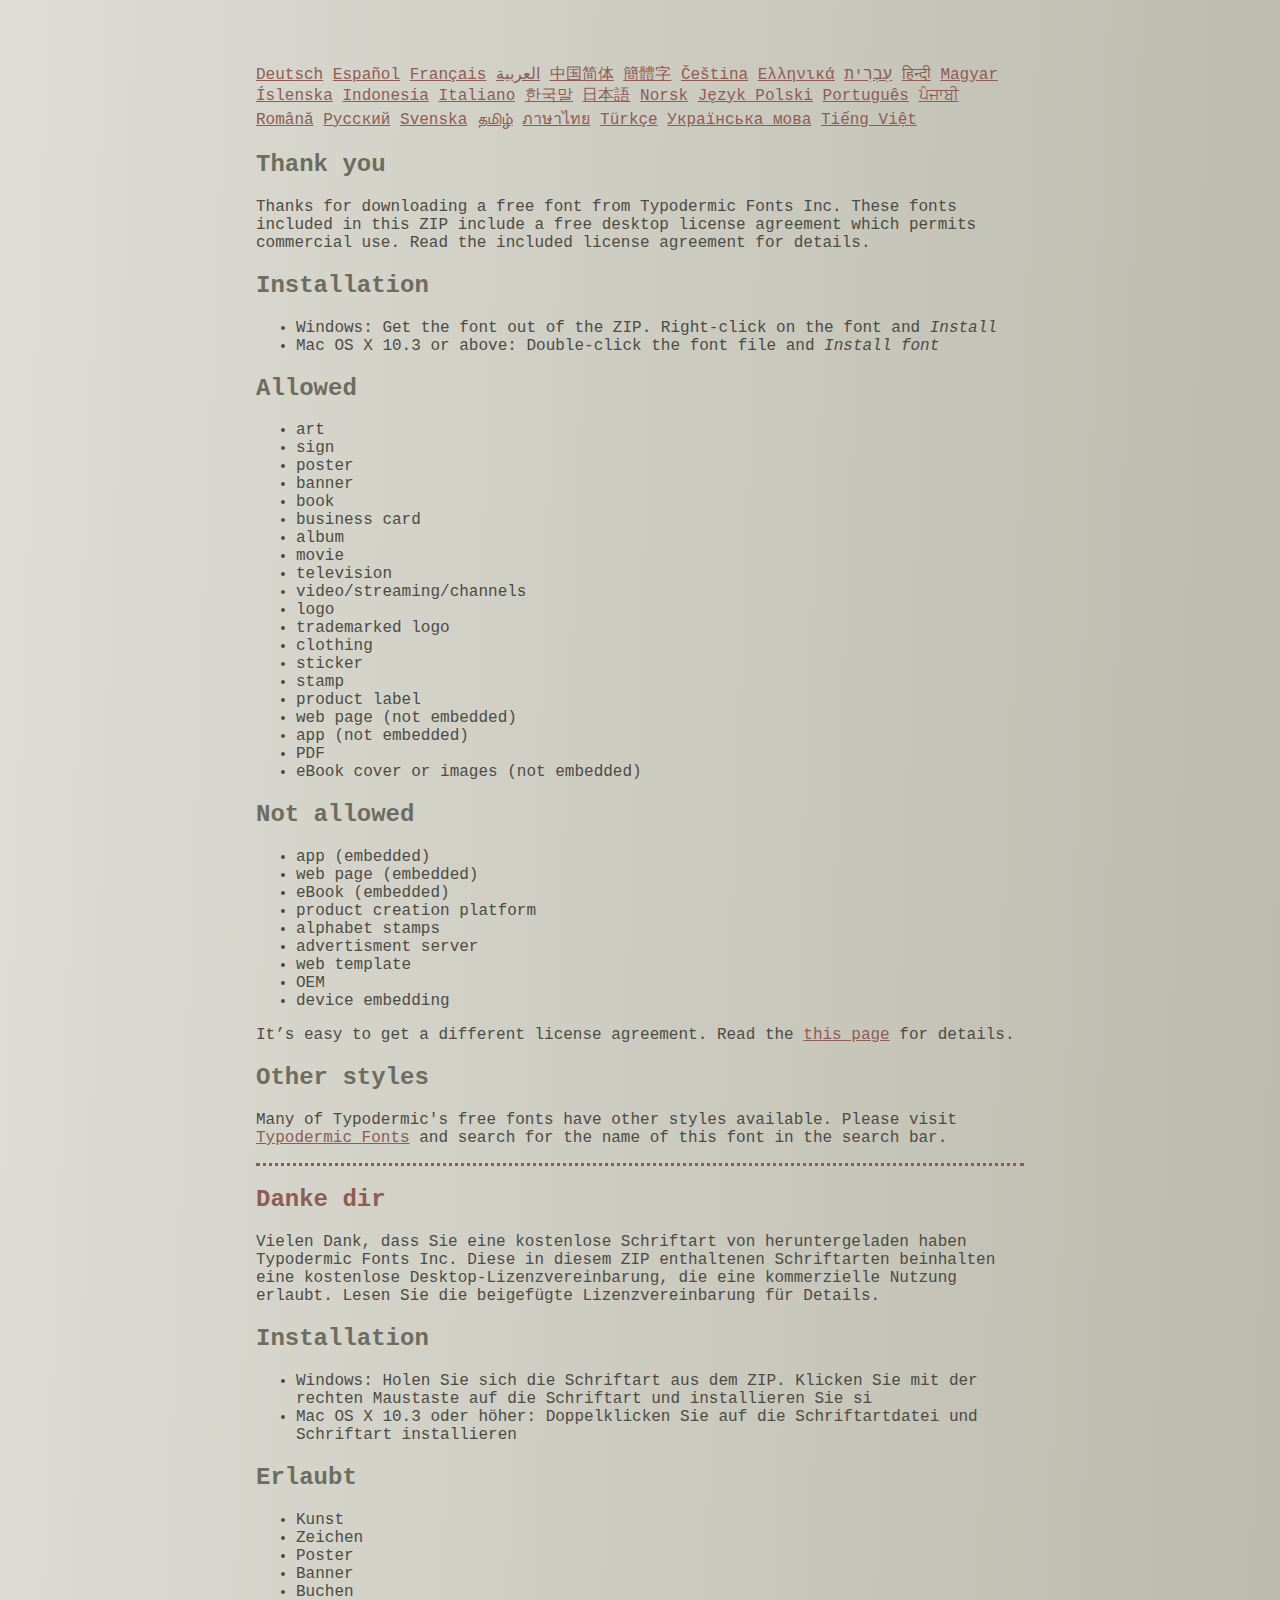
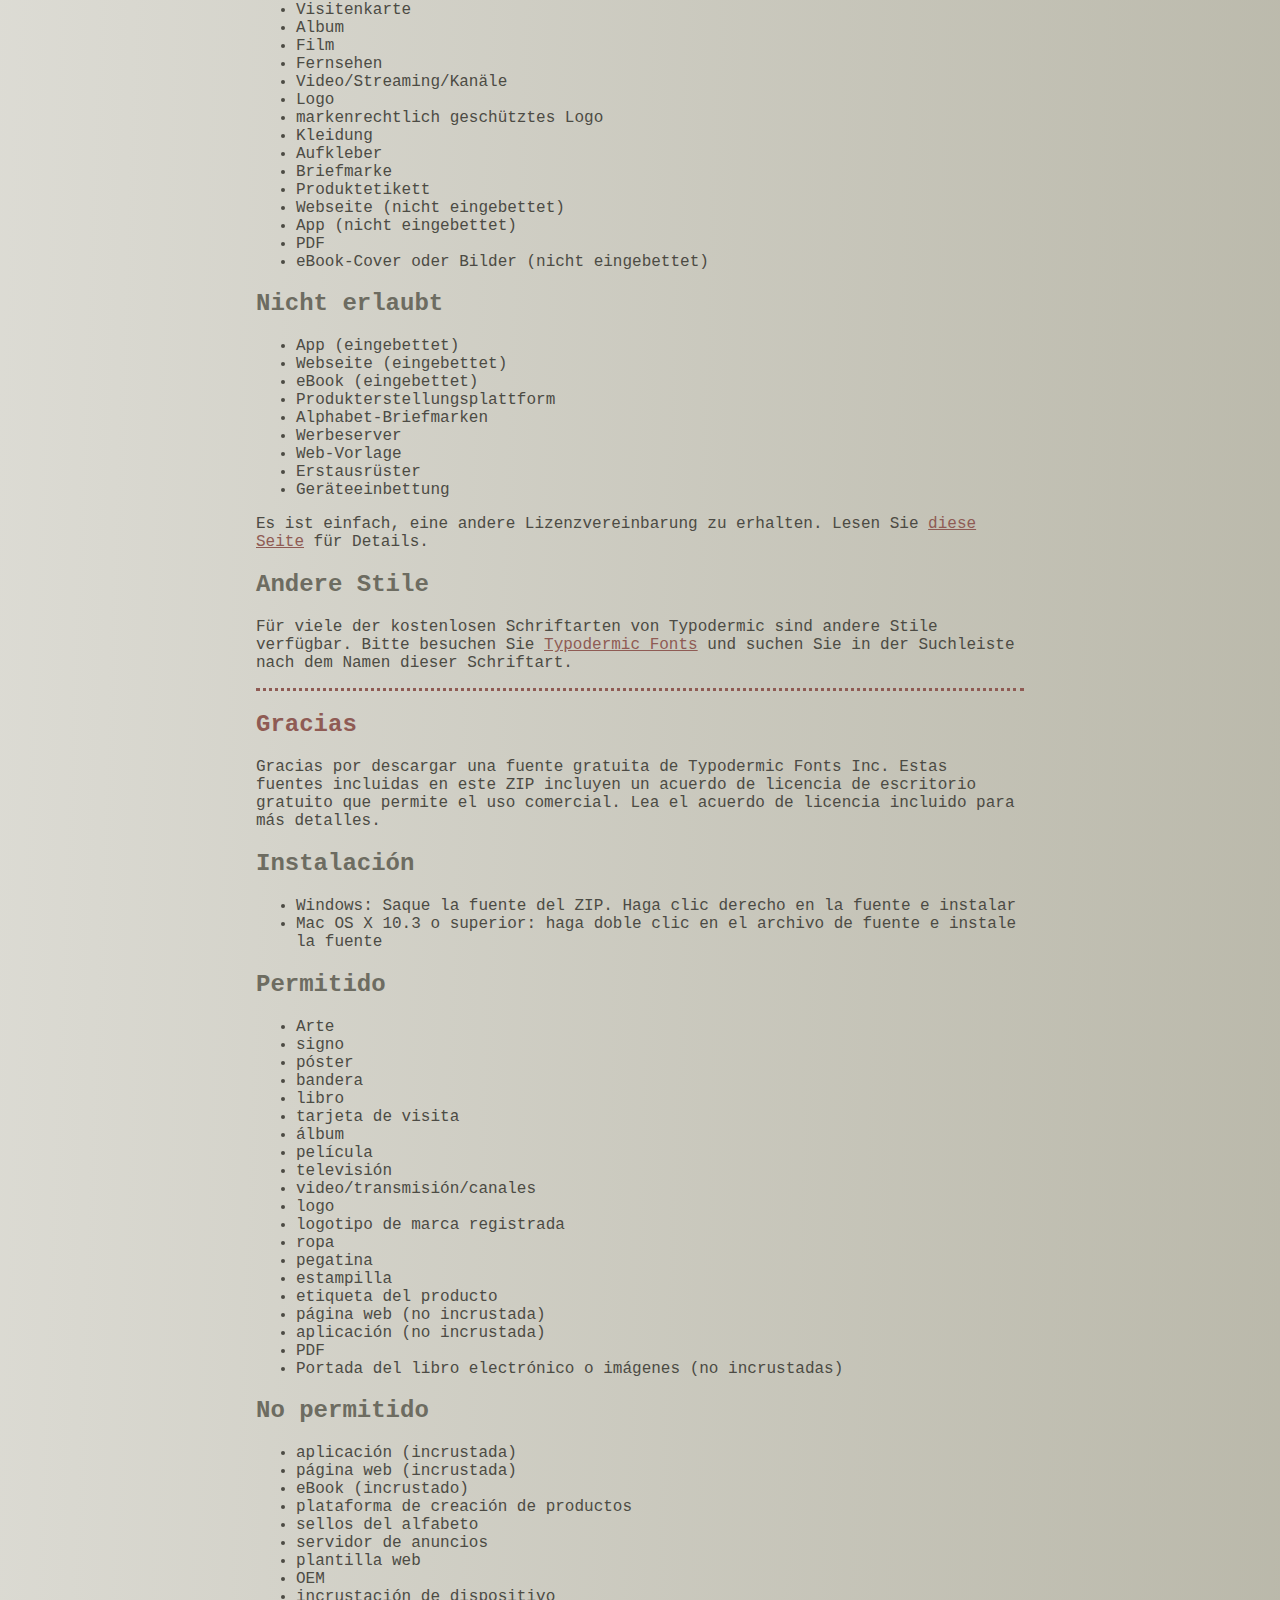
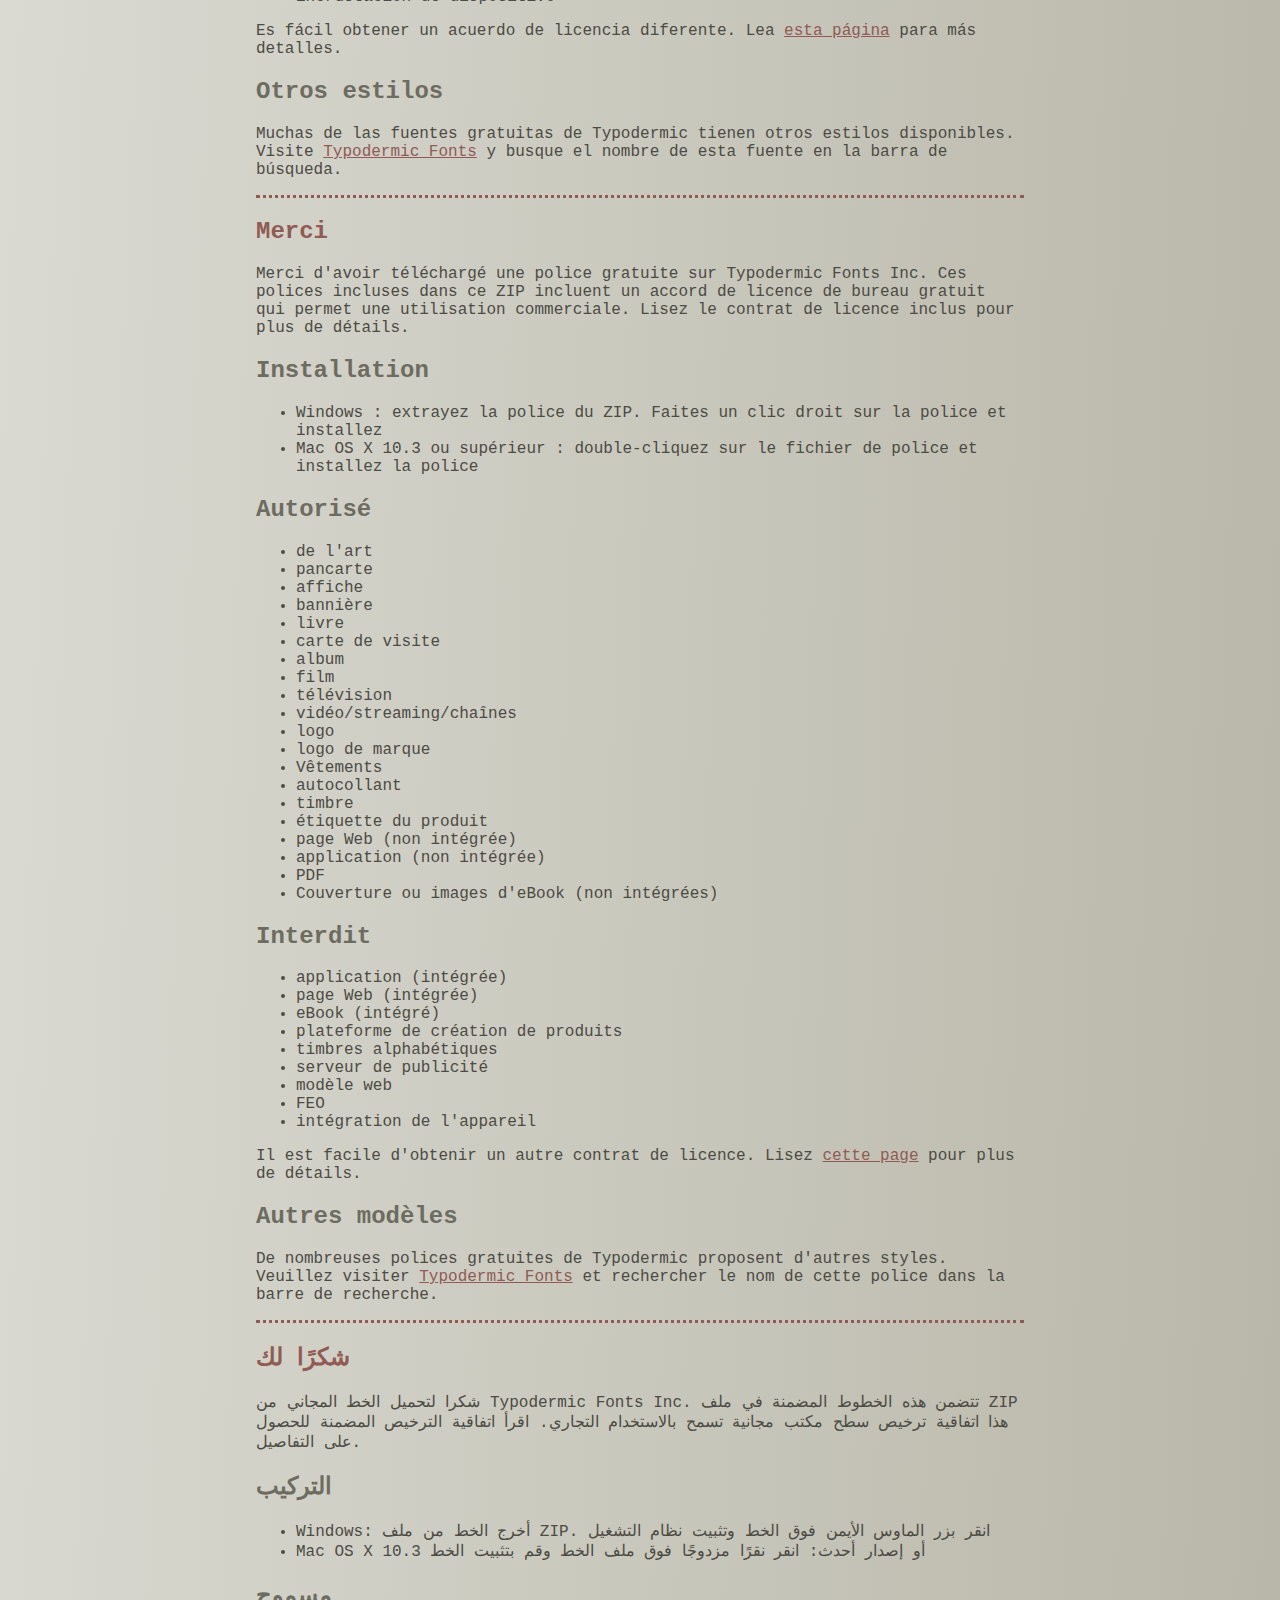
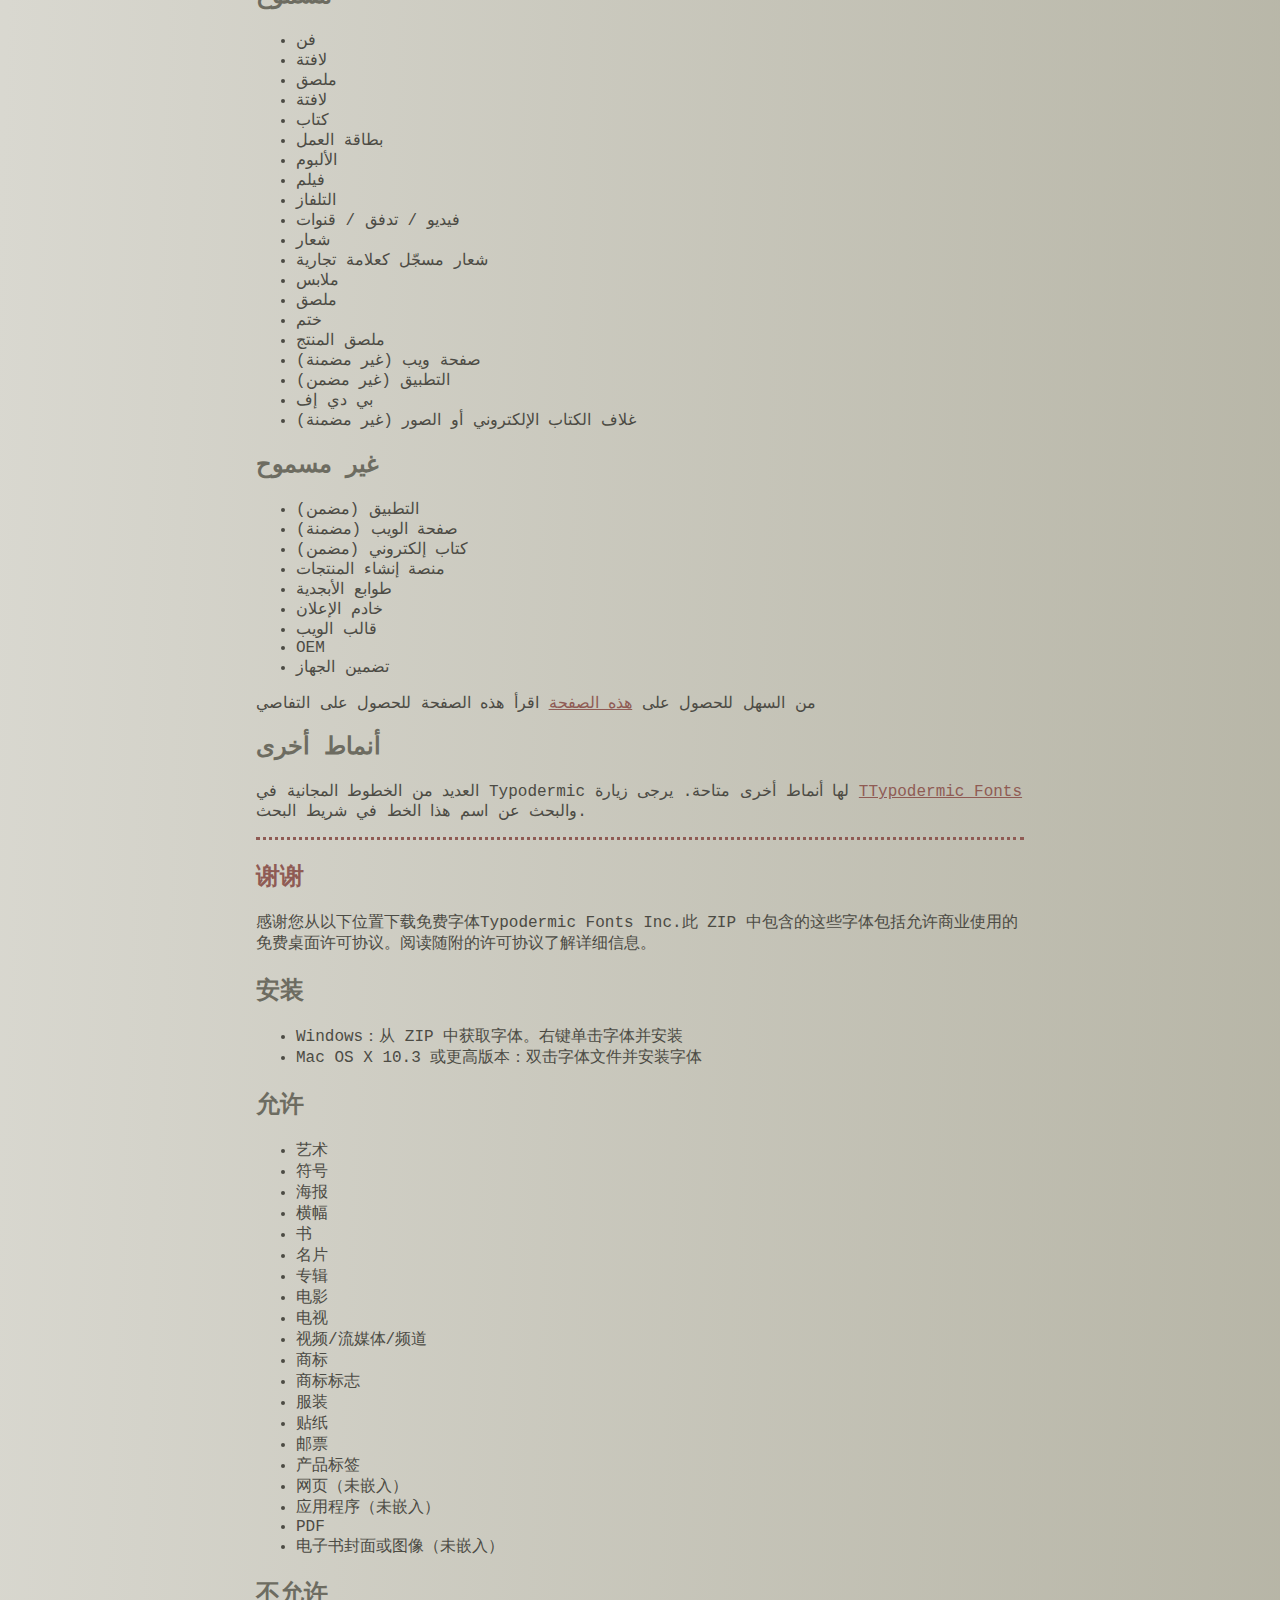
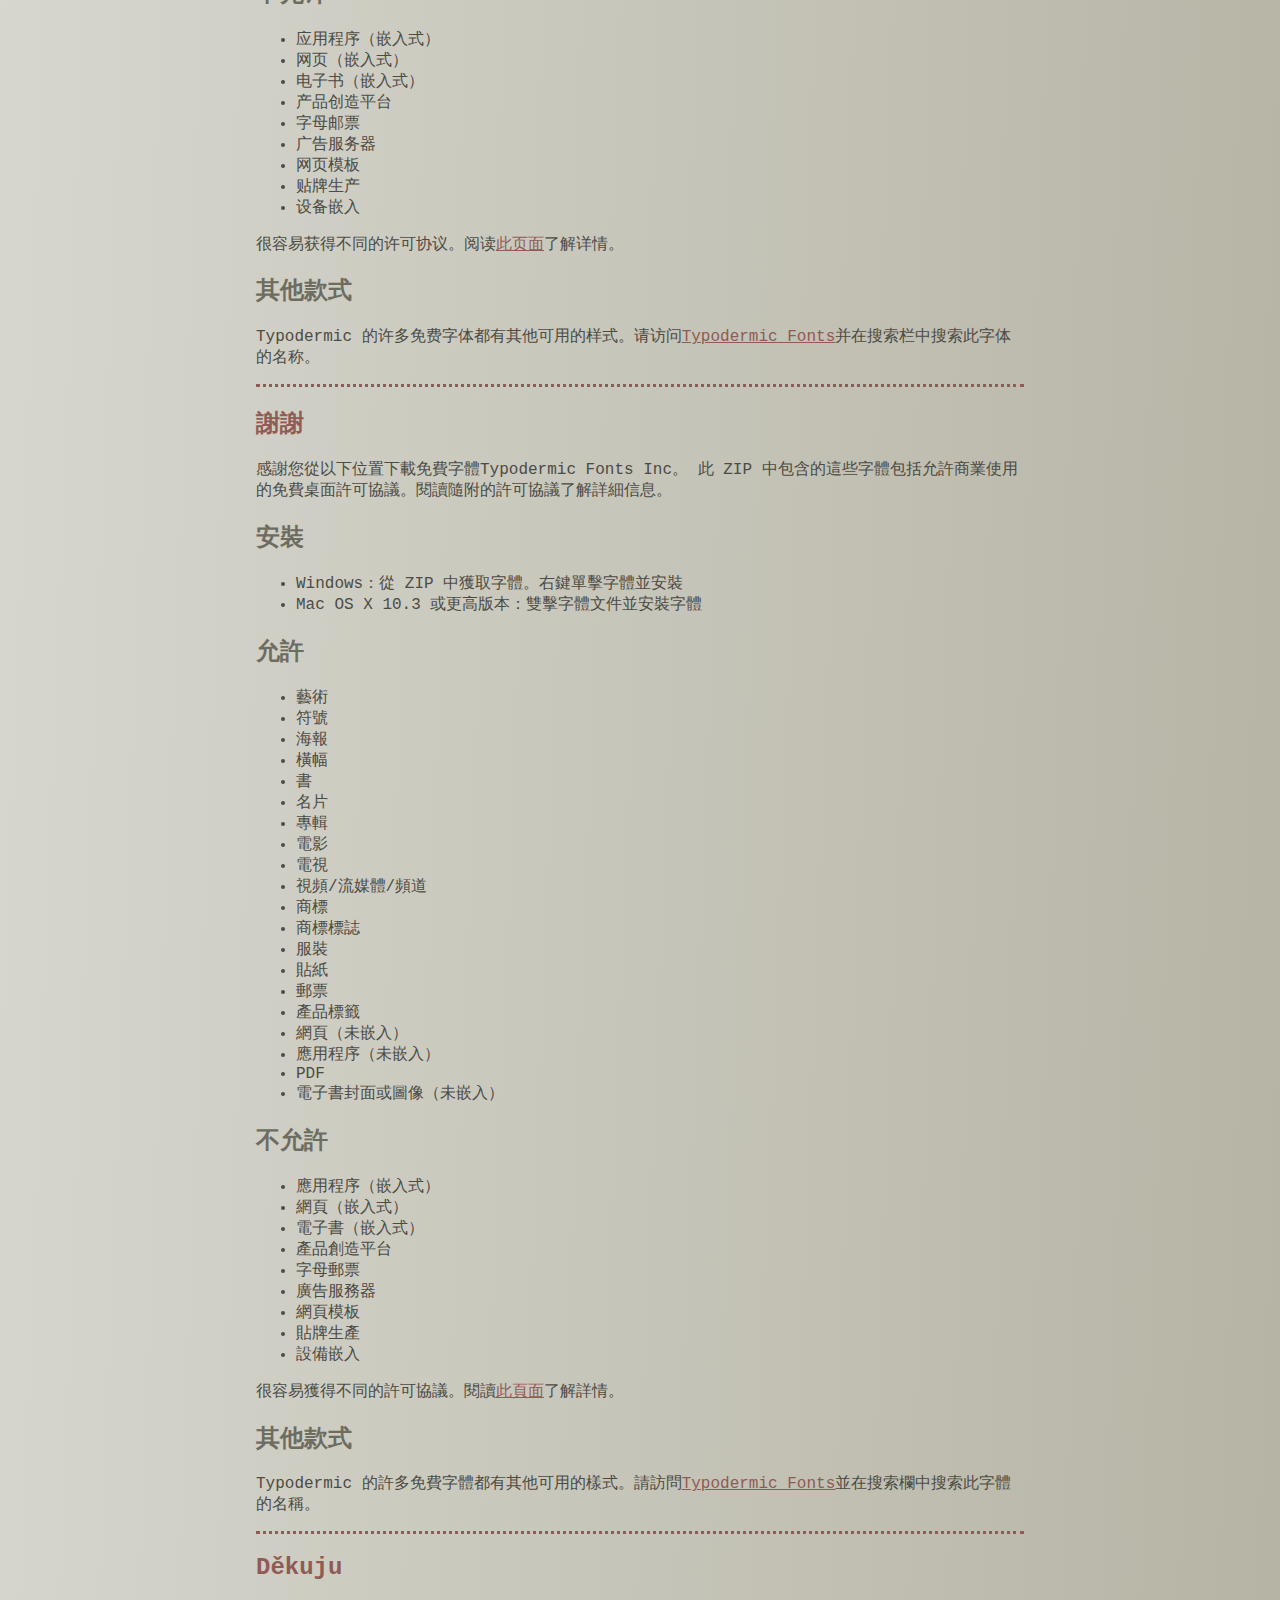
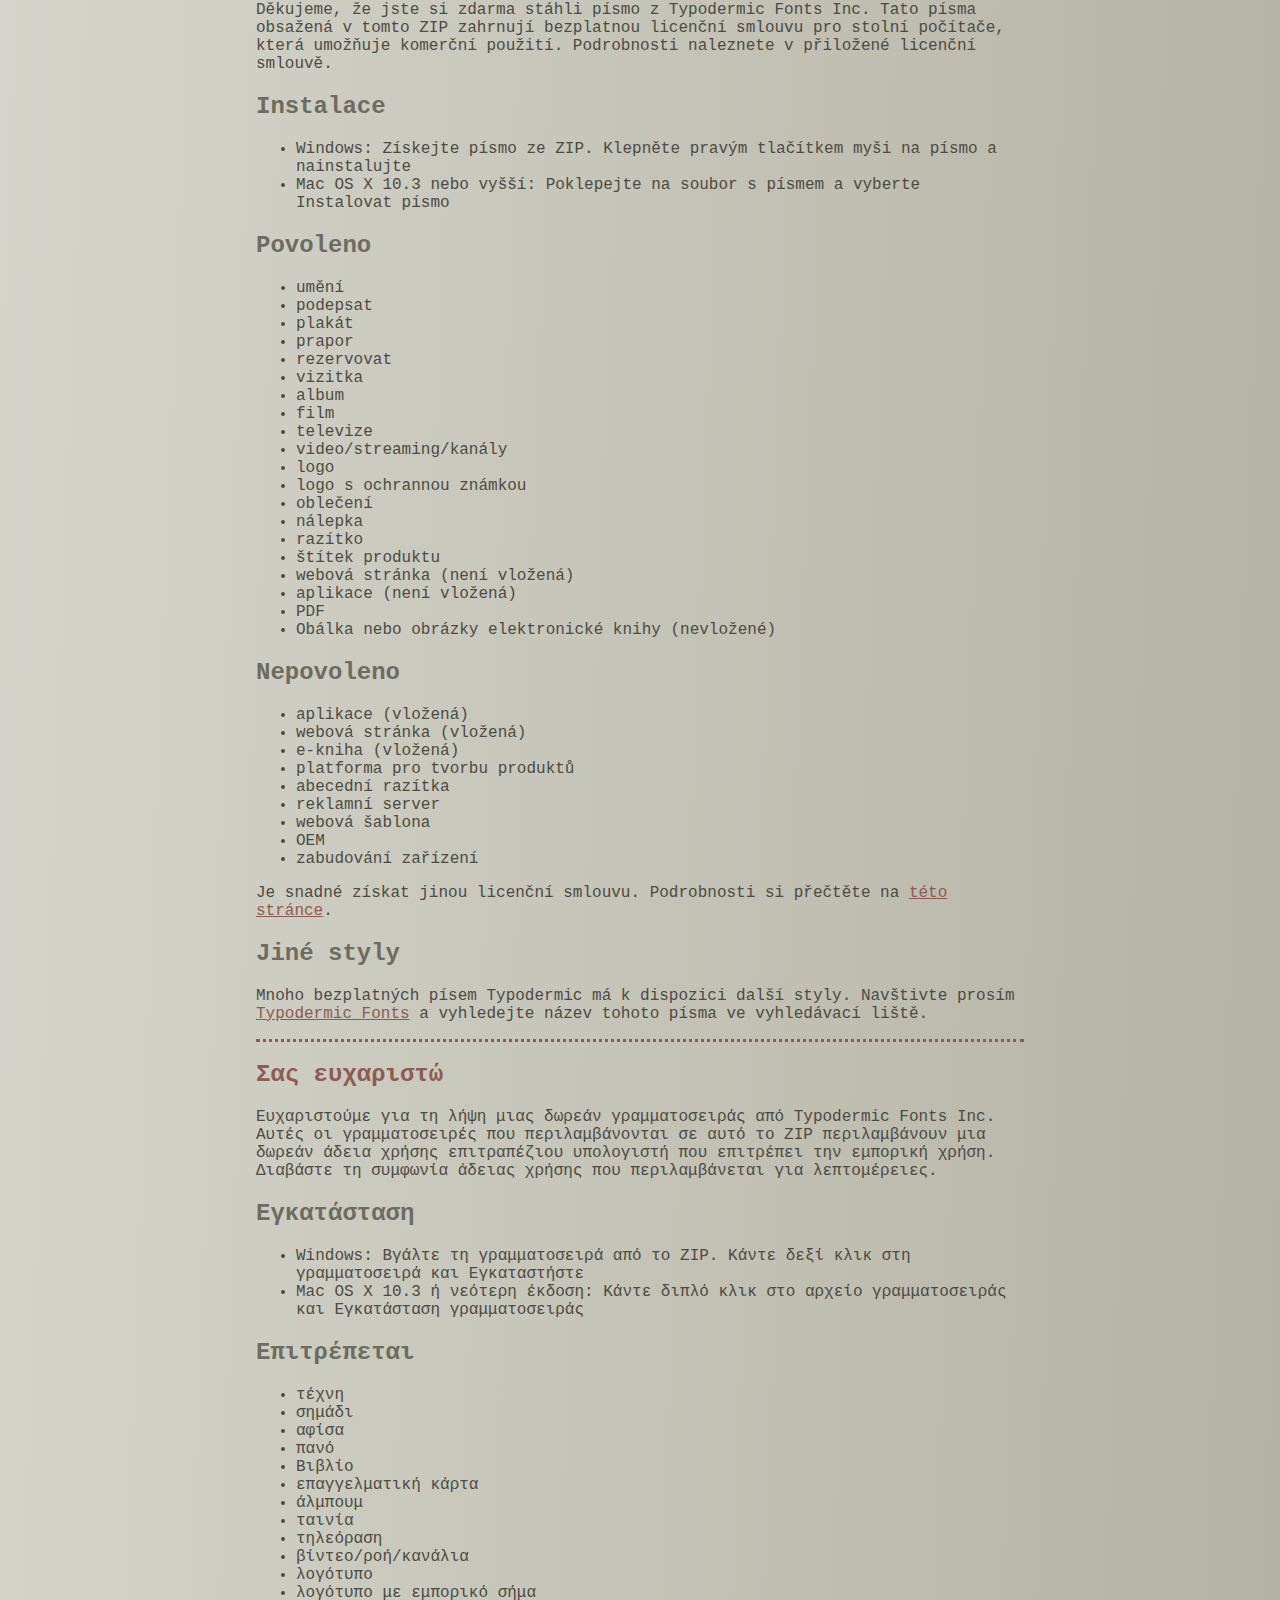
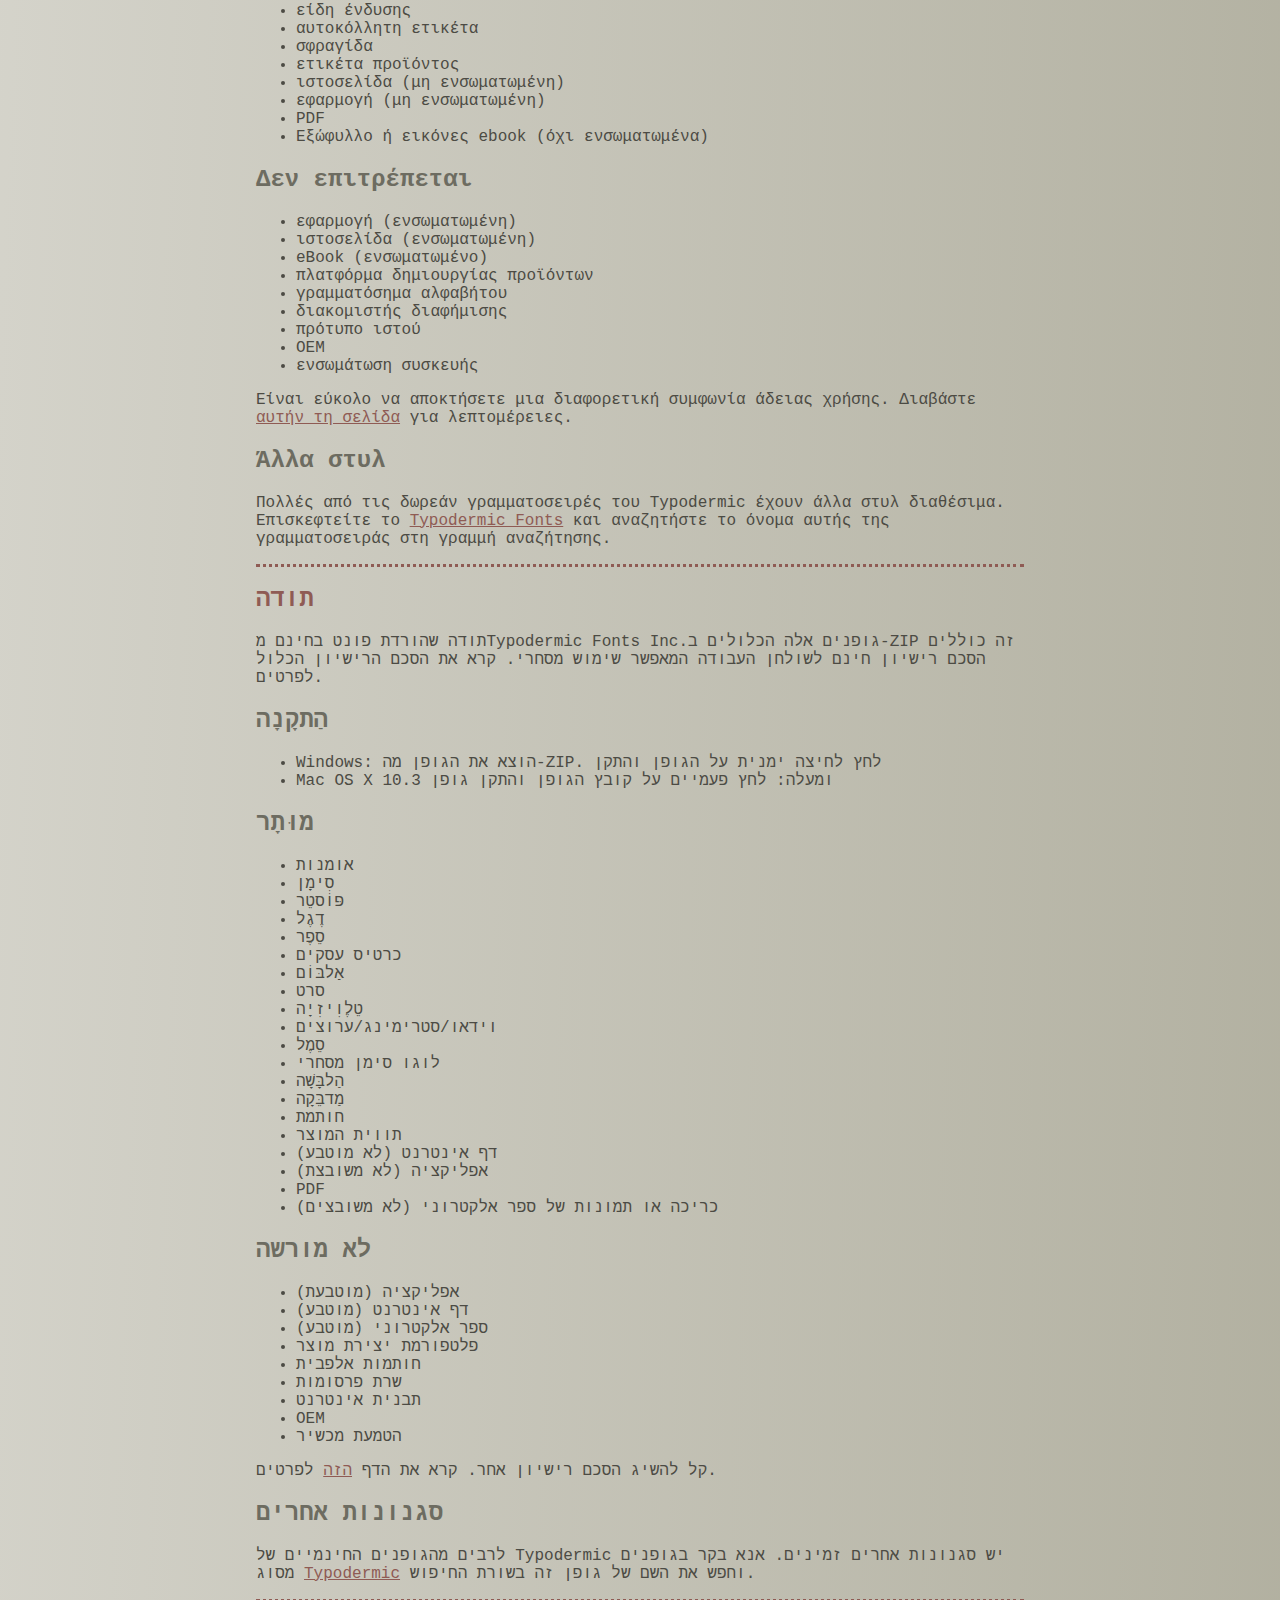
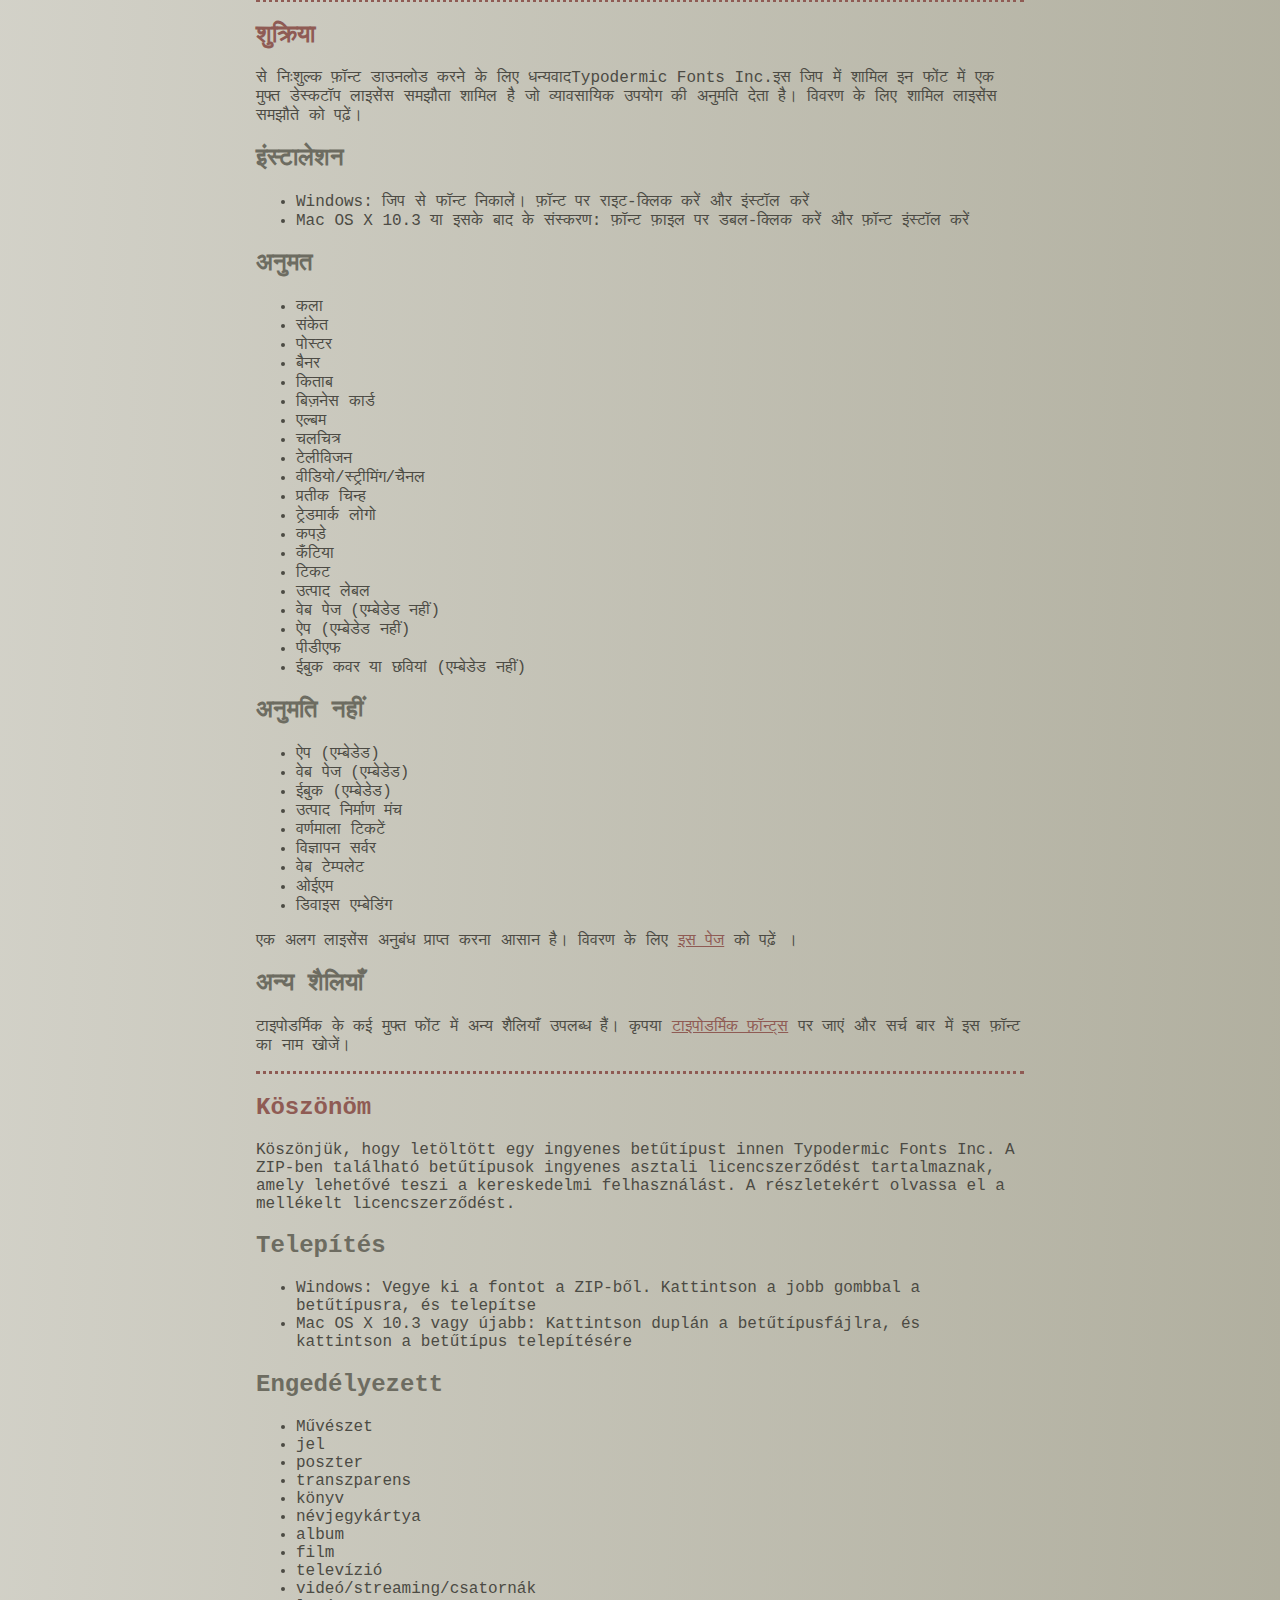
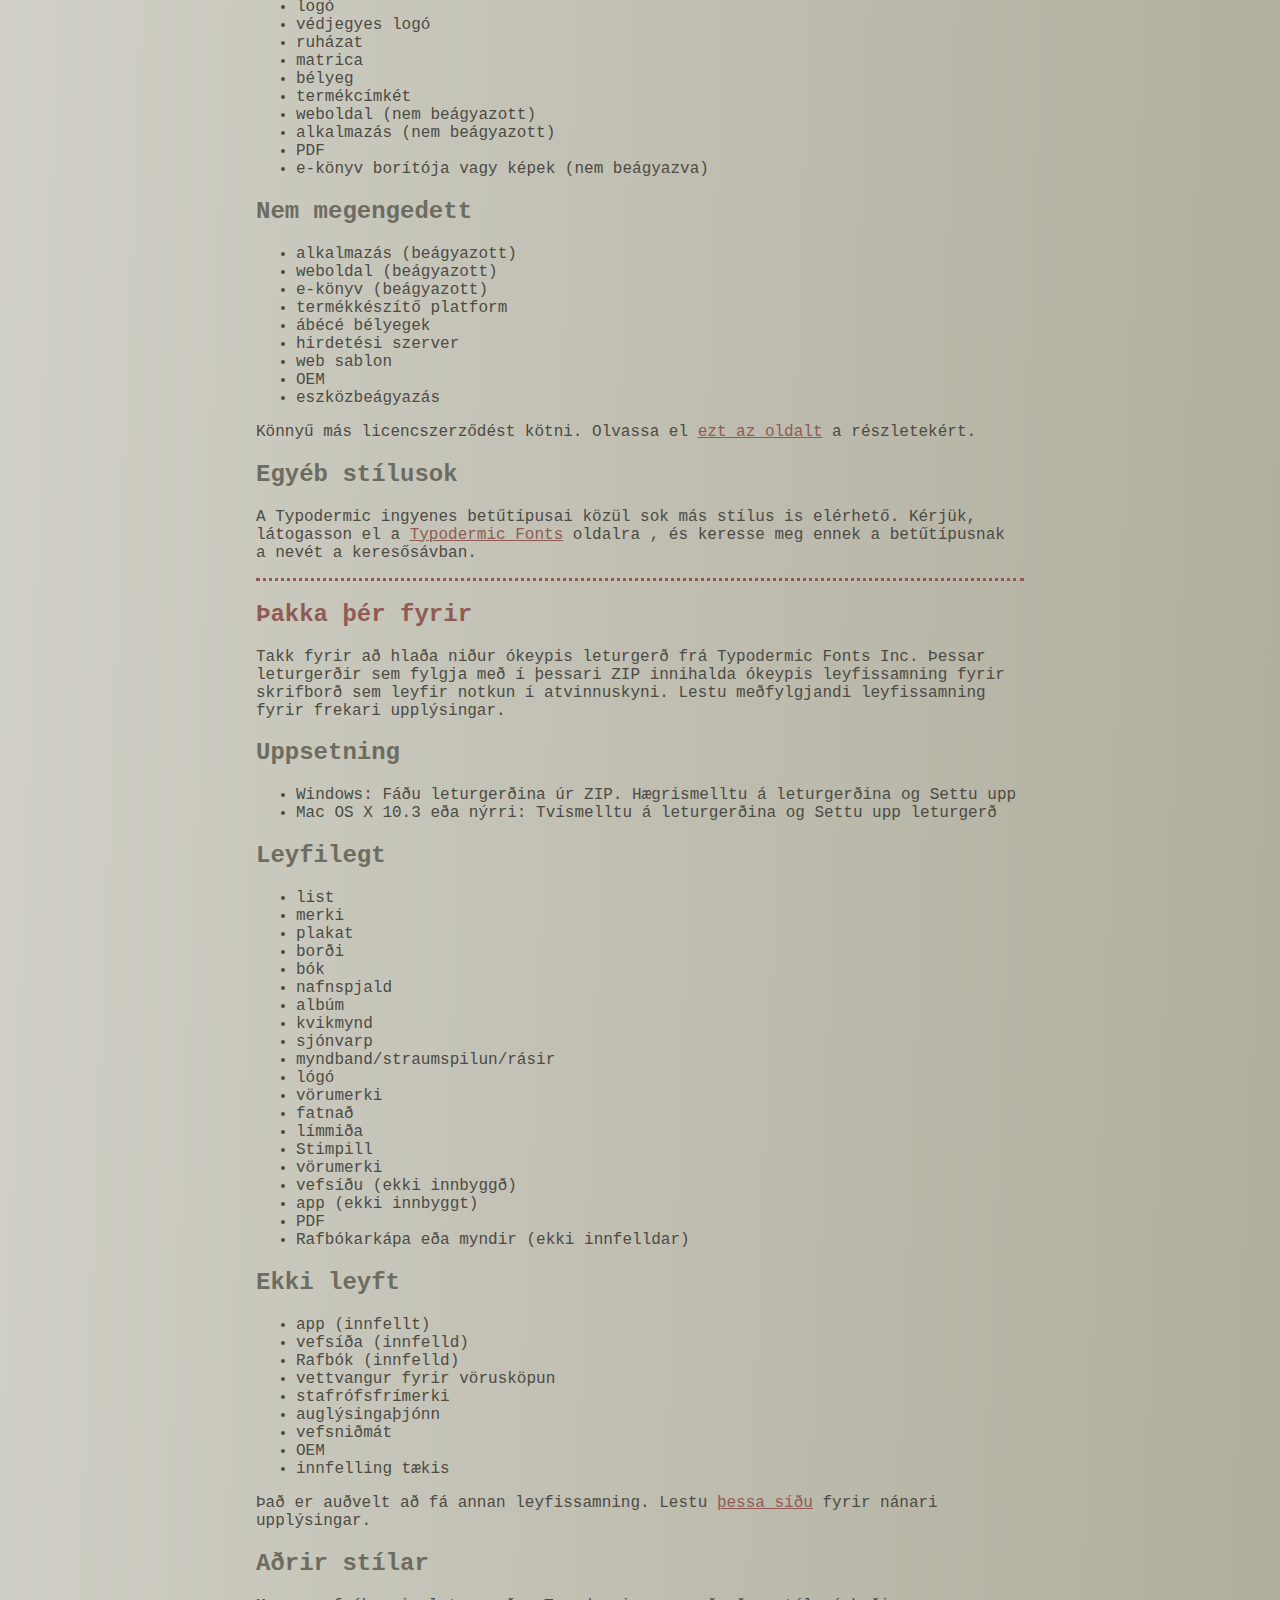
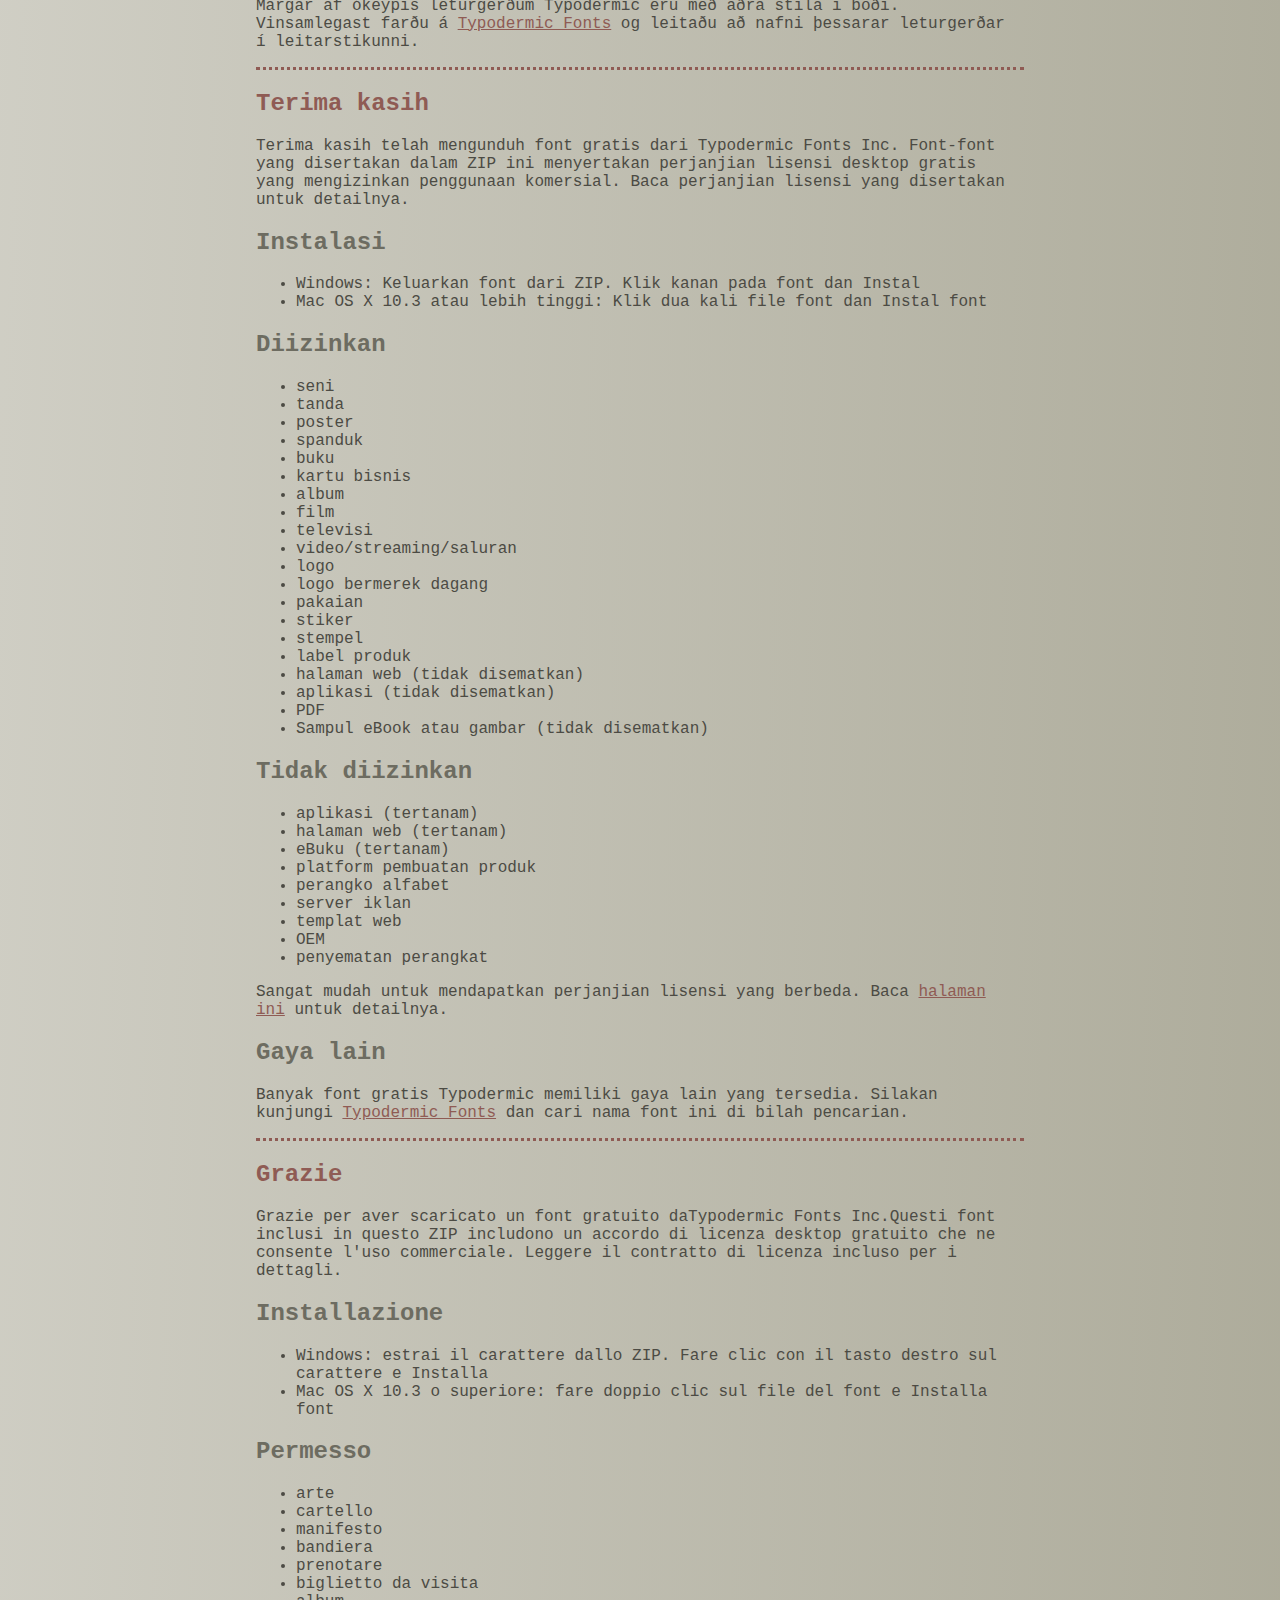
<file: fontes/nasalization/read-this.html>
<head>
<meta http-equiv="Content-Type" content="text/html; charset=utf-8">
<title>Typodermic Fonts Inc. Free Font Instructions 2023</title>
<style type="text/css">
body {margin:30px 20% 120px 20%; padding:0px; font-family:Consolas, Courier, sans-serif; color:#4c4b44; background-color:#c2c1b3;
/* IE10 Consumer Preview */ 
background-image: -ms-linear-gradient(top left, #DEDDD6 0%, #9D9B87 100%);
/* Mozilla Firefox */ 
background-image: -moz-linear-gradient(top left, #DEDDD6 0%, #9D9B87 100%);
/* Opera */ 
background-image: -o-linear-gradient(top left, #DEDDD6 0%, #9D9B87 100%);
/* Webkit (Safari/Chrome 10) */ 
background-image: -webkit-gradient(linear, left top, right bottom, color-stop(0, #DEDDD6), color-stop(1, #9D9B87));
/* Webkit (Chrome 11+) */ 
background-image: -webkit-linear-gradient(top left, #DEDDD6 0%, #9D9B87 100%);
/* W3C Markup, IE10 Release Preview */ 
background-image: linear-gradient(to bottom right, #DEDDD6 0%, #9D9B87 100%);
	}
h2 {color:#6d6c61;}
a {color:#8f5b54;}
a:hover {color:#ffffff; background-color:#9a998c;}
hr.dotted {border: 0; border-top: 3px dotted #8f5b54;}
</style>
</head>

<body>

<br>

<p translate="no">
<a href="#German">Deutsch</a>
<a href="#Spanish">Español</a>
<a href="#French">Français</a>
<a href="#Arabic">العربية</a>
<a href="#Chinese">中国简体</a>
<a href="#Chinese(trad)">簡體字</a>
<a href="#Czech">Čeština</a>
<a href="#Greek">Ελληνικά</a>
<a href="#Hebrew">עִבְרִית</a>
<a href="#Hindi">हिन्दी</a>
<a href="#Hungarian">Magyar</a>
<a href="#Icelandic">Íslenska</a>
<a href="#Indonesian">Indonesia</a>
<a href="#Italian">Italiano</a>
<a href="#Korean">한국말</a>
<a href="#Japanese">日本語</a>
<a href="#Norwegian">Norsk</a>
<a href="#Polish">Język&nbsp;Polski</a>
<a href="#Portuguese">Português</a>
<a href="#Punjabi">ਪੰਜਾਬੀ</a>
<a href="#Romanian">Română</a>
<a href="#Russian">Русский</a>
<a href="#Swedish">Svenska</a>
<a href="#Tamil">தமிழ்</a>
<a href="#Thai">ภาษาไทย</a>
<a href="#Turkish">Türkçe</a>
<a href="#Ukrainian">Українська&nbsp;мова</a>
<a href="#Vietnamese">Tiếng&nbsp;Việt</a>
</p>

<h2>Thank you</h2>

<p>Thanks for downloading a free font from <span translate="no">Typodermic Fonts Inc.</span> These fonts included in this ZIP include a free desktop license agreement which permits commercial use. Read the included license agreement for details.</p>


<h2>Installation</h2>
<ul><li>Windows: Get the font out of the ZIP. Right-click on the font and <em>Install</em><li>Mac OS X 10.3 or above: Double-click the font file and <em>Install font</em></ul>

<h2>Allowed</h2>

<ul>
<li>art</li>
<li>sign</li>
<li>poster</li>
<li>banner</li>
<li>book</li>
<li>business card</li>
<li>album</li>
<li>movie</li>
<li>television</li>
<li>video/streaming/channels</li>
<li>logo</li>
<li>trademarked logo</li>
<li>clothing</li>
<li>sticker</li>
<li>stamp</li>
<li>product label</li>
<li>web page (not embedded)</li>
<li>app (not embedded)</li>
<li>PDF</li>
<li>eBook cover or images (not embedded)</li>
</ul>

<h2>Not allowed</h2>

<ul>
<li>app (embedded)</li>
<li>web page (embedded)</li>
<li>eBook (embedded)</li>
<li>product creation platform</li>
<li>alphabet stamps</li>
<li>advertisment server</li>
<li>web template</li>
<li>OEM</li>
<li>device embedding</li>
</ul>

<p>It&rsquo;s easy to get a different license agreement. Read the <a href="https://typodermicfonts.com/license/">this page</a> for details. </p>

<h2>Other styles</h2>

<p>Many of Typodermic's free fonts have other styles available. Please visit <a href="https://typodermicfonts.com">Typodermic Fonts</a> and search for the name of this font in the search bar.</p>

<hr class="dotted">

<h2><a id="German">Danke dir</a></h2>

<p>Vielen Dank, dass Sie eine kostenlose Schriftart von heruntergeladen haben Typodermic Fonts Inc. Diese in diesem ZIP enthaltenen Schriftarten beinhalten eine kostenlose Desktop-Lizenzvereinbarung, die eine kommerzielle Nutzung erlaubt. Lesen Sie die beigefügte Lizenzvereinbarung für Details.</p>


<h2>Installation</h2>
<ul><li>Windows: Holen Sie sich die Schriftart aus dem ZIP. Klicken Sie mit der rechten Maustaste auf die Schriftart und installieren Sie si<li>Mac OS X 10.3 oder höher: Doppelklicken Sie auf die Schriftartdatei und Schriftart installieren </ul>

<h2>Erlaubt</h2>

<ul>
<li>Kunst</li>
<li>Zeichen</li>
<li>Poster</li>
<li>Banner</li>
<li>Buchen</li>
<li>Visitenkarte</li>
<li>Album</li>
<li>Film</li>
<li>Fernsehen</li>
<li>Video/Streaming/Kanäle</li>
<li>Logo</li>
<li>markenrechtlich geschütztes Logo</li>
<li>Kleidung</li>
<li>Aufkleber</li>
<li>Briefmarke</li>
<li>Produktetikett</li>
<li>Webseite (nicht eingebettet)</li>
<li>App (nicht eingebettet)</li>
<li>PDF</li>
<li>eBook-Cover oder Bilder (nicht eingebettet)</li>
</ul>

<h2>Nicht erlaubt</h2>

<ul>
<li>App (eingebettet)</li>
<li>Webseite (eingebettet)</li>
<li>eBook (eingebettet)</li>
<li>Produkterstellungsplattform</li>
<li>Alphabet-Briefmarken</li>
<li>Werbeserver</li>
<li>Web-Vorlage</li>
<li>Erstausrüster</li>
<li>Geräteeinbettung</li>
</ul>

<p>Es ist einfach, eine andere Lizenzvereinbarung zu erhalten. Lesen Sie <a href="https://typodermicfonts.com/license/">diese Seite</a> für Details.</p>

<h2>Andere Stile</h2>

<p>Für viele der kostenlosen Schriftarten von Typodermic sind andere Stile verfügbar. Bitte besuchen Sie <a href="https://typodermicfonts.com">Typodermic Fonts</a> und suchen Sie in der Suchleiste nach dem Namen dieser Schriftart.</p>


<hr class="dotted">

<h2><a id="Spanish">Gracias</a></h2>

<p>Gracias por descargar una fuente gratuita de Typodermic Fonts Inc. Estas fuentes incluidas en este ZIP incluyen un acuerdo de licencia de escritorio gratuito que permite el uso comercial. Lea el acuerdo de licencia incluido para más detalles.</p>


<h2>Instalación</h2>
<ul><li>Windows: Saque la fuente del ZIP. Haga clic derecho en la fuente e instalar <li>Mac OS X 10.3 o superior: haga doble clic en el archivo de fuente e instale la fuente</ul>

<h2>Permitido</h2>

<ul>
<li>Arte</li>
<li>signo</li>
<li>póster</li>
<li>bandera</li>
<li>libro</li>
<li>tarjeta de visita</li>
<li>álbum</li>
<li>película</li>
<li>televisión</li>
<li>video/transmisión/canales</li>
<li>logo</li>
<li>logotipo de marca registrada</li>
<li>ropa</li>
<li>pegatina</li>
<li>estampilla</li>
<li>etiqueta del producto</li>
<li>página web (no incrustada)</li>
<li>aplicación (no incrustada)</li>
<li>PDF</li>
<li>Portada del libro electrónico o imágenes (no incrustadas)</li>
</ul>


<h2>No permitido</h2>

<ul>
<li>aplicación (incrustada)</li>
<li>página web (incrustada)</li>
<li>eBook (incrustado)</li>
<li>plataforma de creación de productos</li>
<li>sellos del alfabeto</li>
<li>servidor de anuncios</li>
<li>plantilla web</li>
<li>OEM</li>
<li>incrustación de dispositivo</li>
</ul>

<p>Es fácil obtener un acuerdo de licencia diferente. Lea <a href="https://typodermicfonts.com/license/">esta página</a> para más detalles.</p>

<h2>Otros estilos</h2>

<p>Muchas de las fuentes gratuitas de Typodermic tienen otros estilos disponibles. Visite  <a href="https://typodermicfonts.com">Typodermic Fonts</a> y busque el nombre de esta fuente en la barra de búsqueda.</p>


<hr class="dotted">

<h2><a id="French">Merci</a></h2>

<p>Merci d'avoir téléchargé une police gratuite sur Typodermic Fonts Inc. Ces polices incluses dans ce ZIP incluent un accord de licence de bureau gratuit qui permet une utilisation commerciale. Lisez le contrat de licence inclus pour plus de détails.</p>


<h2>Installation</h2>
<ul><li>Windows : extrayez la police du ZIP. Faites un clic droit sur la police et installez<li>Mac OS X 10.3 ou supérieur : double-cliquez sur le fichier de police et installez la police</ul>
  



<h2>Autorisé</h2>

<ul>
<li>de l'art</li>
<li>pancarte</li>
<li>affiche</li>
<li>bannière</li>
<li>livre</li>
<li>carte de visite</li>
<li>album</li>
<li>film</li>
<li>télévision</li>
<li>vidéo/streaming/chaînes</li>
<li>logo</li>
<li>logo de marque</li>
<li>Vêtements</li>
<li>autocollant</li>
<li>timbre</li>
<li>étiquette du produit</li>
<li>page Web (non intégrée)</li>
<li>application (non intégrée)</li>
<li>PDF</li>
<li>Couverture ou images d'eBook (non intégrées)</li>
</ul>
 


<h2>Interdit</h2>

<ul>
<li>application (intégrée)</li>
<li>page Web (intégrée)</li>
<li>eBook (intégré)</li>
<li>plateforme de création de produits</li>
<li>timbres alphabétiques</li>
<li>serveur de publicité</li>
<li>modèle web</li>
<li>FEO</li>
<li>intégration de l'appareil</li>
</ul>

<p>Il est facile d'obtenir un autre contrat de licence. Lisez  <a href="https://typodermicfonts.com/license/">cette page</a> pour plus de détails.</p>

<h2>Autres modèles</h2>

<p>De nombreuses polices gratuites de Typodermic proposent d'autres styles. Veuillez visiter  <a href="https://typodermicfonts.com">Typodermic Fonts</a> et rechercher le nom de cette police dans la barre de recherche.</p>


<hr class="dotted">

<h2><a id="Arabic">شكرًا لك</a></h2>

<p>

شكرا لتحميل الخط المجاني من Typodermic Fonts Inc. تتضمن هذه الخطوط المضمنة في ملف ZIP هذا اتفاقية ترخيص سطح مكتب مجانية تسمح بالاستخدام التجاري. اقرأ اتفاقية الترخيص المضمنة للحصول على التفاصيل.</p>


<h2>التركيب</h2>
<ul><li>Windows: أخرج الخط من ملف ZIP. انقر بزر الماوس الأيمن فوق الخط وتثبيت
    نظام التشغيل <li>Mac OS X 10.3 أو إصدار أحدث: انقر نقرًا مزدوجًا فوق ملف الخط وقم بتثبيت الخط</em></ul>

<h2>مسموح</h2>

<ul>
<li>فن</li>
<li>لافتة</li>
<li>ملصق</li>
<li>لافتة</li>
<li>كتاب</li>
<li>بطاقة العمل</li>
<li>الألبوم</li>
<li>فيلم</li>
<li>التلفاز</li>
<li>فيديو / تدفق / قنوات</li>
<li>شعار</li>
<li>شعار مسجّل كعلامة تجارية</li>
<li>ملابس</li>
<li>ملصق</li>
<li>ختم</li>
<li>ملصق المنتج</li>
<li>صفحة ويب (غير مضمنة)</li>
<li>التطبيق (غير مضمن)</li>
<li>بي دي إف</li>
<li>غلاف الكتاب الإلكتروني أو الصور (غير مضمنة)</li>
</ul>

<h2>غير مسموح</h2>

<ul>
<li>التطبيق (مضمن)</li>
<li>صفحة الويب (مضمنة)</li>
<li>كتاب إلكتروني (مضمن)</li>
<li>منصة إنشاء المنتجات</li>
<li>طوابع الأبجدية</li>
<li>خادم الإعلان</li>
<li>قالب الويب</li>
<li>OEM</li>
<li>تضمين الجهاز</li>
</ul>

<p>من السهل  للحصول على <a href="https://typodermicfonts.com/license/">هذه الصفحة</a>  اقرأ هذه الصفحة للحصول على التفاصي</p>


<h2>أنماط أخرى</h2>

<p>العديد من الخطوط المجانية في Typodermic لها أنماط أخرى متاحة. يرجى زيارة <a href="https://typodermicfonts.com">TTypodermic Fonts</a> والبحث عن اسم هذا الخط في شريط البحث.</p>


<hr class="dotted">

<h2><a id="Chinese">谢谢</a></h2>

<p>感谢您从以下位置下载免费字体Typodermic Fonts Inc.此 ZIP 中包含的这些字体包括允许商业使用的免费桌面许可协议。阅读随附的许可协议了解详细信息。</p>


<h2>安装</h2>
<ul><li>Windows：从 ZIP 中获取字体。右键单击字体并安装<li>Mac OS X 10.3 或更高版本：双击字体文件并安装字体 </ul>

<h2>允许</h2>





<ul>
<li>艺术</li>
<li>符号</li>
<li>海报</li>
<li>横幅</li>
<li>书</li>
<li>名片</li>
<li>专辑</li>
<li>电影</li>
<li>电视</li>
<li>视频/流媒体/频道</li>
<li>商标</li>
<li>商标标志</li>
<li>服装</li>
<li>贴纸</li>
<li>邮票</li>
<li>产品标签</li>
<li>网页（未嵌入）</li>
<li>应用程序（未嵌入）</li>
<li>PDF</li>
<li>电子书封面或图像（未嵌入）</li>
</ul>

<h2>不允许</h2>

<ul>
<li>应用程序（嵌入式）</li>
<li>网页（嵌入式）</li>
<li>电子书（嵌入式）</li>
<li>产品创造平台</li>
<li>字母邮票</li>
<li>广告服务器</li>
<li>网页模板</li>
<li>贴牌生产</li>
<li>设备嵌入</li>
</ul>

<p>很容易获得不同的许可协议。阅读<a href="https://typodermicfonts.com/license/">此页面</a>了解详情。</p>

<h2>其他款式</h2>

<p>Typodermic 的许多免费字体都有其他可用的样式。请访问<a href="https://typodermicfonts.com">Typodermic Fonts</a>并在搜索栏中搜索此字体的名称。</p>


<hr class="dotted">

<h2><a id="Chinese(trad)">謝謝</a></h2>

<p>感謝您從以下位置下載免費字體Typodermic Fonts Inc。 此 ZIP 中包含的這些字體包括允許商業使用的免費桌面許可協議。閱讀隨附的許可協議了解詳細信息。</p>


<h2>安裝</h2>
<ul><li>Windows：從 ZIP 中獲取字體。右鍵單擊字體並安裝<li>Mac OS X 10.3 或更高版本：雙擊字體文件並安裝字體 </ul>

<h2>允許</h2>

<ul>
<li>藝術</li>
<li>符號</li>
<li>海報</li>
<li>橫幅</li>
<li>書</li>
<li>名片</li>
<li>專輯</li>
<li>電影</li>
<li>電視</li>
<li>視頻/流媒體/頻道</li>
<li>商標</li>
<li>商標標誌</li>
<li>服裝</li>
<li>貼紙</li>
<li>郵票</li>
<li>產品標籤</li>
<li>網頁（未嵌入）</li>
<li>應用程序（未嵌入）</li>
<li>PDF</li>
<li>電子書封面或圖像（未嵌入）</li>


</ul>

<h2>不允許</h2>

<ul>
<li>應用程序（嵌入式）</li>
<li>網頁（嵌入式）</li>
<li>電子書（嵌入式）</li>
<li>產品創造平台</li>
<li>字母郵票</li>
<li>廣告服務器</li>
<li>網頁模板</li>
<li>貼牌生產</li>
<li>設備嵌入</li>
</ul>

<p>很容易獲得不同的許可協議。閱讀<a href="https://typodermicfonts.com/license/">此頁面</a>了解詳情。</p>

<h2>其他款式</h2>

<p>Typodermic 的許多免費字體都有其他可用的樣式。請訪問<a href="https://typodermicfonts.com">Typodermic Fonts</a>並在搜索欄中搜索此字體的名稱。</p>


<hr class="dotted">

<h2><a id="Czech">Děkuju</a></h2>

<p>Děkujeme, že jste si zdarma stáhli písmo z Typodermic Fonts Inc. Tato písma obsažená v tomto ZIP zahrnují bezplatnou licenční smlouvu pro stolní počítače, která umožňuje komerční použití. Podrobnosti naleznete v přiložené licenční smlouvě.</p>


<h2>Instalace</h2>
<ul><li>Windows: Získejte písmo ze ZIP. Klepněte pravým tlačítkem myši na písmo a nainstalujte <li>Mac OS X 10.3 nebo vyšší: Poklepejte na soubor s písmem a vyberte Instalovat písmo </ul>

<h2>Povoleno</h2>

<ul>
<li>umění</li>
<li>podepsat</li>
<li>plakát</li>
<li>prapor</li>
<li>rezervovat</li>
<li>vizitka</li>
<li>album</li>
<li>film</li>
<li>televize</li>
<li>video/streaming/kanály</li>
<li>logo</li>
<li>logo s ochrannou známkou</li>
<li>oblečení</li>
<li>nálepka</li>
<li>razítko</li>
<li>štítek produktu</li>
<li>webová stránka (není vložená)</li>
<li>aplikace (není vložená)</li>
<li>PDF</li>
<li>Obálka nebo obrázky elektronické knihy (nevložené)</li>
</ul>

<h2>Nepovoleno</h2>

<ul>
<li>aplikace (vložená)</li>
<li>webová stránka (vložená)</li>
<li>e-kniha (vložená)</li>
<li>platforma pro tvorbu produktů</li>
<li>abecední razítka</li>
<li>reklamní server</li>
<li>webová šablona</li>
<li>OEM</li>
<li>zabudování zařízení</li>
</ul>

<p>Je snadné získat jinou licenční smlouvu. Podrobnosti si přečtěte na <a href="https://typodermicfonts.com/license/">této stránce</a>.

<h2>Jiné styly</h2>

<p>Mnoho bezplatných písem Typodermic má k dispozici další styly. Navštivte prosím <a href="https://typodermicfonts.com">Typodermic Fonts</a> a vyhledejte název tohoto písma ve vyhledávací liště.</p>

<hr class="dotted">

<h2><a id="Greek">Σας ευχαριστώ</a></h2>

<p>Ευχαριστούμε για τη λήψη μιας δωρεάν γραμματοσειράς από Typodermic Fonts Inc. Αυτές οι γραμματοσειρές που περιλαμβάνονται σε αυτό το ZIP περιλαμβάνουν μια δωρεάν άδεια χρήσης επιτραπέζιου υπολογιστή που επιτρέπει την εμπορική χρήση. Διαβάστε τη συμφωνία άδειας χρήσης που περιλαμβάνεται για λεπτομέρειες.</p>


<h2>Εγκατάσταση</h2>
<ul><li>Windows: Βγάλτε τη γραμματοσειρά από το ZIP. Κάντε δεξί κλικ στη γραμματοσειρά και Εγκαταστήστε <li>Mac OS X 10.3 ή νεότερη έκδοση: Κάντε διπλό κλικ στο αρχείο γραμματοσειράς και Εγκατάσταση γραμματοσειράς</ul>

<h2>Επιτρέπεται</h2>

<ul>
<li>τέχνη</li>
<li>σημάδι</li>
<li>αφίσα</li>
<li>πανό</li>
<li>Βιβλίο</li>
<li>επαγγελματική κάρτα</li>
<li>άλμπουμ</li>
<li>ταινία</li>
<li>τηλεόραση</li>
<li>βίντεο/ροή/κανάλια</li>
<li>λογότυπο</li>
<li>λογότυπο με εμπορικό σήμα</li>
<li>είδη ένδυσης</li>
<li>αυτοκόλλητη ετικέτα</li>
<li>σφραγίδα</li>
<li>ετικέτα προϊόντος</li>
<li>ιστοσελίδα (μη ενσωματωμένη)</li>
<li>εφαρμογή (μη ενσωματωμένη)</li>
<li>PDF</li>
<li>Εξώφυλλο ή εικόνες ebook (όχι ενσωματωμένα)</li>
</ul>

<h2>Δεν επιτρέπεται</h2>

<ul>
<li>εφαρμογή (ενσωματωμένη)</li>
<li>ιστοσελίδα (ενσωματωμένη)</li>
<li>eBook (ενσωματωμένο)</li>
<li>πλατφόρμα δημιουργίας προϊόντων</li>
<li>γραμματόσημα αλφαβήτου</li>
<li>διακομιστής διαφήμισης</li>
<li>πρότυπο ιστού</li>
<li>OEM</li>
<li>ενσωμάτωση συσκευής</li>
</ul>

<p>Είναι εύκολο να αποκτήσετε μια διαφορετική συμφωνία άδειας χρήσης. Διαβάστε <a href="https://typodermicfonts.com/license/">αυτήν τη σελίδα</a> για λεπτομέρειες.</p>

<h2>Άλλα στυλ</h2>

<p>Πολλές από τις δωρεάν γραμματοσειρές του Typodermic έχουν άλλα στυλ διαθέσιμα. Επισκεφτείτε το <a href="https://typodermicfonts.com">Typodermic Fonts</a> και αναζητήστε το όνομα αυτής της γραμματοσειράς στη γραμμή αναζήτησης.</p>


<hr class="dotted">

<h2><a id="Hebrew">תודה</a></h2>

<p>תודה שהורדת פונט בחינם מTypodermic Fonts Inc.גופנים אלה הכלולים ב-ZIP זה כוללים הסכם רישיון חינם לשולחן העבודה המאפשר שימוש מסחרי. קרא את הסכם הרישיון הכלול לפרטים.</p>


<h2>הַתקָנָה</h2>
<ul><li>Windows: הוצא את הגופן מה-ZIP. לחץ לחיצה ימנית על הגופן והתקן<li>Mac OS X 10.3 ומעלה: לחץ פעמיים על קובץ הגופן והתקן גופן</ul>

   
<h2>מוּתָר</h2>

<ul>
<li>אומנות</li>
<li>סִימָן</li>
<li>פּוֹסטֵר</li>
<li>דֶגֶל</li>
<li>סֵפֶר</li>
<li>כרטיס עסקים</li>
<li>אַלבּוֹם</li>
<li>סרט</li>
<li>טֵלֶוִיזִיָה</li>
<li>וידאו/סטרימינג/ערוצים</li>
<li>סֵמֶל</li>
<li>לוגו סימן מסחרי</li>
<li>הַלבָּשָׁה</li>
<li>מַדבֵּקָה</li>
<li>חותמת</li>
<li>תווית המוצר</li>
<li>דף אינטרנט (לא מוטבע)</li>
<li>אפליקציה (לא משובצת)</li>
<li>PDF</li>
<li>כריכה או תמונות של ספר אלקטרוני (לא משובצים)</li>
</ul>

<h2>לא מורשה</h2>

<ul>
<li>אפליקציה (מוטבעת)</li>
<li>דף אינטרנט (מוטבע)</li>
<li>ספר אלקטרוני (מוטבע)</li>
<li>פלטפורמת יצירת מוצר</li>
<li>חותמות אלפבית</li>
<li>שרת פרסומות</li>
<li>תבנית אינטרנט</li>
<li>OEM</li>
<li>הטמעת מכשיר</li>
</ul>

<p>קל להשיג הסכם רישיון אחר. קרא את הדף <a href="https://typodermicfonts.com/license/">הזה</a> לפרטים.</p>

<h2>סגנונות אחרים</h2>

<p>לרבים מהגופנים החינמיים של Typodermic יש סגנונות אחרים זמינים. אנא בקר בגופנים מסוג <a href="https://typodermicfonts.com">Typodermic</a> וחפש את השם של גופן זה בשורת החיפוש.</p>

<hr class="dotted">

<h2><a id="Hindi">शुक्रिया</a></h2>

<p>से निःशुल्क फ़ॉन्ट डाउनलोड करने के लिए धन्यवादTypodermic Fonts Inc.इस जिप में शामिल इन फोंट में एक मुफ्त डेस्कटॉप लाइसेंस समझौता शामिल है जो व्यावसायिक उपयोग की अनुमति देता है। विवरण के लिए शामिल लाइसेंस समझौते को पढ़ें।</p>


<h2>इंस्टालेशन</h2>
<ul><li>Windows: जिप से फॉन्ट निकालें। फ़ॉन्ट पर राइट-क्लिक करें और इंस्टॉल करें<li>Mac OS X 10.3 या इसके बाद के संस्करण: फ़ॉन्ट फ़ाइल पर डबल-क्लिक करें और फ़ॉन्ट इंस्टॉल करें </ul>

<h2>अनुमत</h2>

<ul>
<li>कला</li>
<li>संकेत</li>
<li>पोस्टर</li>
<li>बैनर</li>
<li>किताब</li>
<li>बिज़नेस कार्ड</li>
<li>एल्बम</li>
<li>चलचित्र</li>
<li>टेलीविजन</li>
<li>वीडियो/स्ट्रीमिंग/चैनल</li>
<li>प्रतीक चिन्ह</li>
<li>ट्रेडमार्क लोगो</li>
<li>कपड़े</li>
<li>कँटिया</li>
<li>टिकट</li>
<li>उत्पाद लेबल</li>
<li>वेब पेज (एम्बेडेड नहीं)</li>
<li>ऐप (एम्बेडेड नहीं)</li>
<li>पीडीएफ</li>
<li>ईबुक कवर या छवियां (एम्बेडेड नहीं)</li>
</ul>

<h2>अनुमति नहीं</h2>

<ul>
<li>ऐप (एम्बेडेड)</li>
<li>वेब पेज (एम्बेडेड)</li>
<li>ईबुक (एम्बेडेड)</li>
<li>उत्पाद निर्माण मंच</li>
<li>वर्णमाला टिकटें</li>
<li>विज्ञापन सर्वर</li>
<li>वेब टेम्पलेट</li>
<li>ओईएम</li>
<li>डिवाइस एम्बेडिंग</li>
</ul>

<p>एक अलग लाइसेंस अनुबंध प्राप्त करना आसान है। विवरण के लिए <a href="https://typodermicfonts.com/license/">इस पेज</a> को पढ़ें ।</p>

<h2>अन्य शैलियाँ</h2>

<p>टाइपोडर्मिक के कई मुफ्त फोंट में अन्य शैलियाँ उपलब्ध हैं। कृपया <a href="https://typodermicfonts.com">टाइपोडर्मिक फ़ॉन्ट्स</a> पर जाएं और सर्च बार में इस फ़ॉन्ट का नाम खोजें।</p>


<hr class="dotted">

<h2><a id="Hungarian">Köszönöm</a></h2>

<p>Köszönjük, hogy letöltött egy ingyenes betűtípust innen Typodermic Fonts Inc. A ZIP-ben található betűtípusok ingyenes asztali licencszerződést tartalmaznak, amely lehetővé teszi a kereskedelmi felhasználást. A részletekért olvassa el a mellékelt licencszerződést.</p>


<h2>Telepítés</h2>
<ul><li>Windows: Vegye ki a fontot a ZIP-ből. Kattintson a jobb gombbal a betűtípusra, és telepítse <li>Mac OS X 10.3 vagy újabb: Kattintson duplán a betűtípusfájlra, és kattintson a betűtípus telepítésére </ul>

<h2>Engedélyezett</h2>

<ul>
<li>Művészet</li>
<li>jel</li>
<li>poszter</li>
<li>transzparens</li>
<li>könyv</li>
<li>névjegykártya</li>
<li>album</li>
<li>film</li>
<li>televízió</li>
<li>videó/streaming/csatornák</li>
<li>logó</li>
<li>védjegyes logó</li>
<li>ruházat</li>
<li>matrica</li>
<li>bélyeg</li>
<li>termékcímkét</li>
<li>weboldal (nem beágyazott)</li>
<li>alkalmazás (nem beágyazott)</li>
<li>PDF</li>
<li>e-könyv borítója vagy képek (nem beágyazva)</li>
</ul>

<h2>Nem megengedett</h2>

<ul>
<li>alkalmazás (beágyazott)</li>
<li>weboldal (beágyazott)</li>
<li>e-könyv (beágyazott)</li>
<li>termékkészítő platform</li>
<li>ábécé bélyegek</li>
<li>hirdetési szerver</li>
<li>web sablon</li>
<li>OEM</li>
<li>eszközbeágyazás</li>
</ul>

<p>Könnyű más licencszerződést kötni. Olvassa el <a href="https://typodermicfonts.com/license/">ezt az oldalt</a> a részletekért.</p>

<h2>Egyéb stílusok</h2>

<p>A Typodermic ingyenes betűtípusai közül sok más stílus is elérhető. Kérjük, látogasson el a <a href="https://typodermicfonts.com">Typodermic Fonts</a> oldalra , és keresse meg ennek a betűtípusnak a nevét a keresősávban.</p>


<hr class="dotted">

<h2><a id="Icelandic">Þakka þér fyrir</a></h2>

<p>Takk fyrir að hlaða niður ókeypis leturgerð frá Typodermic Fonts Inc. Þessar leturgerðir sem fylgja með í þessari ZIP innihalda ókeypis leyfissamning fyrir skrifborð sem leyfir notkun í atvinnuskyni. Lestu meðfylgjandi leyfissamning fyrir frekari upplýsingar.</p>

<h2>Uppsetning</h2>
<ul><li>Windows: Fáðu leturgerðina úr ZIP. Hægrismelltu á leturgerðina og Settu upp <li>Mac OS X 10.3 eða nýrri: Tvísmelltu á leturgerðina og Settu upp leturgerð</ul>

<h2>Leyfilegt</h2>

<ul>
<li>list</li>
<li>merki</li>
<li>plakat</li>
<li>borði</li>
<li>bók</li>
<li>nafnspjald</li>
<li>albúm</li>
<li>kvikmynd</li>
<li>sjónvarp</li>
<li>myndband/straumspilun/rásir</li>
<li>lógó</li>
<li>vörumerki</li>
<li>fatnað</li>
<li>límmiða</li>
<li>Stimpill</li>
<li>vörumerki</li>
<li>vefsíðu (ekki innbyggð)</li>
<li>app (ekki innbyggt)</li>
<li>PDF</li>
<li>Rafbókarkápa eða myndir (ekki innfelldar)</li>
</ul>

<h2>Ekki leyft</h2>

<ul>
<li>app (innfellt)</li>
<li>vefsíða (innfelld)</li>
<li>Rafbók (innfelld)</li>
<li>vettvangur fyrir vörusköpun</li>
<li>stafrófsfrímerki</li>
<li>auglýsingaþjónn</li>
<li>vefsniðmát</li>
<li>OEM</li>
<li>innfelling tækis</li>
</ul>

<p>Það er auðvelt að fá annan leyfissamning. Lestu <a href="https://typodermicfonts.com/license/">þessa síðu</a> fyrir nánari upplýsingar.</p>

<h2>Aðrir stílar</h2>

<p>Margar af ókeypis leturgerðum Typodermic eru með aðra stíla í boði. Vinsamlegast farðu á <a href="https://typodermicfonts.com">Typodermic Fonts</a> og leitaðu að nafni þessarar leturgerðar í leitarstikunni.</p>


<hr class="dotted">

<h2><a id="Indonesian">Terima kasih</a></h2>

<p>Terima kasih telah mengunduh font gratis dari Typodermic Fonts Inc. Font-font yang disertakan dalam ZIP ini menyertakan perjanjian lisensi desktop gratis yang mengizinkan penggunaan komersial. Baca perjanjian lisensi yang disertakan untuk detailnya.</p>


<h2>Instalasi</h2>
<ul><li>Windows: Keluarkan font dari ZIP. Klik kanan pada font dan Instal <li>Mac OS X 10.3 atau lebih tinggi: Klik dua kali file font dan Instal font </ul>

<h2>Diizinkan</h2>

<ul>
<li>seni</li>
<li>tanda</li>
<li>poster</li>
<li>spanduk</li>
<li>buku</li>
<li>kartu bisnis</li>
<li>album</li>
<li>film</li>
<li>televisi</li>
<li>video/streaming/saluran</li>
<li>logo</li>
<li>logo bermerek dagang</li>
<li>pakaian</li>
<li>stiker</li>
<li>stempel</li>
<li>label produk</li>
<li>halaman web (tidak disematkan)</li>
<li>aplikasi (tidak disematkan)</li>
<li>PDF</li>
<li>Sampul eBook atau gambar (tidak disematkan)</li>
</ul>

<h2>Tidak diizinkan</h2>

<ul>
<li>aplikasi (tertanam)</li>
<li>halaman web (tertanam)</li>
<li>eBuku (tertanam)</li>
<li>platform pembuatan produk</li>
<li>perangko alfabet</li>
<li>server iklan</li>
<li>templat web</li>
<li>OEM</li>
<li>penyematan perangkat</li>
</ul>

<p>Sangat mudah untuk mendapatkan perjanjian lisensi yang berbeda. Baca <a href="https://typodermicfonts.com/license/">halaman ini</a> untuk detailnya.</p>

<h2>Gaya lain</h2>

<p>Banyak font gratis Typodermic memiliki gaya lain yang tersedia. Silakan kunjungi <a href="https://typodermicfonts.com">Typodermic Fonts</a> dan cari nama font ini di bilah pencarian.</p>


<hr class="dotted">

<h2><a id="Italian">Grazie</a></h2>

<p>Grazie per aver scaricato un font gratuito daTypodermic Fonts Inc.Questi font inclusi in questo ZIP includono un accordo di licenza desktop gratuito che ne consente l'uso commerciale. Leggere il contratto di licenza incluso per i dettagli.</p>


<h2>Installazione</h2>
<ul><li>Windows: estrai il carattere dallo ZIP. Fare clic con il tasto destro sul carattere e Installa <li>Mac OS X 10.3 o superiore: fare doppio clic sul file del font e Installa font</ul>

<h2>Permesso</h2>

<ul>
<li>arte</li>
<li>cartello</li>
<li>manifesto</li>
<li>bandiera</li>
<li>prenotare</li>
<li>biglietto da visita</li>
<li>album</li>
<li>film</li>
<li>televisione</li>
<li>video/streaming/canali</li>
<li>logo</li>
<li>marchio registrato</li>
<li>capi di abbigliamento</li>
<li>etichetta</li>
<li>francobollo</li>
<li>etichetta del prodotto</li>
<li>pagina web (non incorporata)</li>
<li>app (non incorporata)</li>
<li>PDF</li>
<li>Copertina o immagini dell'eBook (non incorporate)</li>
</ul>

<h2>Non autorizzato</h2>

<ul>
<li>app (incorporata)</li>
<li>pagina web (incorporata)</li>
<li>eBook (incorporato)</li>
<li>piattaforma di creazione del prodotto</li>
<li>francobolli alfabetici</li>
<li>server pubblicitario</li>
<li>modello web</li>
<li>OEM</li>
<li>incorporamento del dispositivo</li>
</ul>

<p>È facile ottenere un contratto di licenza diverso. Leggi <a href="https://typodermicfonts.com/license/">questa pagina</a> per i dettagli.</p>

<h2>Altri stili</h2>

<p>Molti dei font gratuiti di Typodermic hanno altri stili disponibili. Si prega di visitare <a href="https://typodermicfonts.com">Typodermic Fonts</a> e cercare il nome di questo font nella barra di ricerca.</p>


<hr class="dotted">

<h2><a id="Korean">고맙습니다</a></h2>

<p>에서 무료 글꼴을 다운로드해 주셔서 감사합니다 Typodermic Fonts Inc. 이 ZIP에 포함된 이러한 글꼴에는 상업적 사용을 허용하는 무료 데스크톱 라이선스 계약이 포함되어 있습니다. 자세한 내용은 포함된 라이센스 계약을 읽으십시오.</p>


<h2>설치</h2>
<ul><li>Windows: ZIP에서 글꼴을 가져옵니다. 글꼴을 마우스 오른쪽 버튼으로 클릭하고 설치 <li>Mac OS X 10.3 이상: 글꼴 파일을 두 번 클릭하고 글꼴 설치</ul>

<h2>허용된</h2>

<ul>
<li>미술</li>
<li>징후</li>
<li>포스터</li>
<li>배너</li>
<li>도서</li>
<li>명함</li>
<li>앨범</li>
<li>영화</li>
<li>텔레비전</li>
<li>비디오/스트리밍/채널</li>
<li>심벌 마크</li>
<li>상표 로고</li>
<li>의류</li>
<li>상표</li>
<li>우표</li>
<li>제품 라벨</li>
<li>웹페이지(삽입되지 않음)</li>
<li>앱(삽입되지 않음)</li>
<li>PDF</li>
<li>eBook 표지 또는 이미지(삽입되지 않음)</li>
</ul>

<h2>허용되지 않음</h2>

<ul>
<li>앱(임베디드)</li>
<li>웹페이지(임베디드)</li>
<li>전자책(임베디드)</li>
<li>제품 제작 플랫폼</li>
<li>알파벳 우표</li>
<li>광고 서버</li>
<li>웹 템플릿</li>
<li>OEM</li>
<li>장치 임베딩</li>
</ul>

<p>
다른 라이센스 계약을 얻는 것은 쉽습니다. <a href="https://typodermicfonts.com/license/">자세한 내용은 이 페이지</a> 를 읽으십시오.</p>

<h2>다른 스타일</h2>

<p>많은 Typodermic의 무료 글꼴에는 다른 스타일을 사용할 수 있습니다. <a href="https://typodermicfonts.com">Typodermic Fonts</a> 를 방문 하여 검색창에서 이 글꼴의 이름을 검색하십시오.</p>


<hr class="dotted">

<h2><a id="Japanese">ありがとうございます</a></h2>

<p>から無料フォントをダウンロードしていただきありがとうございますTypodermic Fonts 株式会社。 この ZIP に含まれるこれらのフォントには、商用利用を許可する無料のデスクトップ ライセンス契約が含まれています。詳細については、同梱のライセンス契約をお読みください。</p>


<h2>インストール</h2>
<ul><li>Windows: ZIP からフォントを取得します。フォントを右クリックしてインストール <li>Mac OS X 10.3 以降: フォント ファイルをダブルクリックし、フォントをインストールします。 </ul>

<h2>許可</h2>

<ul>
<li>美術</li>
<li>サイン</li>
<li>ポスター</li>
<li>バナー</li>
<li>本</li>
<li>名刺</li>
<li>アルバム</li>
<li>映画</li>
<li>テレビ</li>
<li>ビデオ/ストリーミング/チャンネル</li>
<li>ロゴ</li>
<li>商標登録されたロゴ</li>
<li>衣類</li>
<li>ステッカー</li>
<li>切手</li>
<li>製品ラベル</li>
<li>Web ページ (埋め込まれていません)</li>
<li>アプリ (埋め込まれていません)</li>
<li>PDF</li>
<li>eBook の表紙または画像 (埋め込まれていないもの)</li>
</ul>

<h2>禁止</h2>

<ul>
<li>アプリ (組み込み)</li>
<li>Web ページ (埋め込み)</li>
<li>eBook (埋め込み)</li>
<li>プロダクトクリエーションプラットフォーム</li>
<li>アルファベットスタンプ</li>
<li>広告サーバー</li>
<li>ウェブ テンプレート</li>
<li>OEM</li>
<li>デバイス埋め込み</li>
</ul>

<p>別のライセンス契約を取得するのは簡単です。<a href="https://typodermicfonts.com/license/">詳しくはこちらのページ</a>をお読みください。</p>

<h2>その他のスタイル</h2>

<p>Typodermic のフリー フォントの多くには、他のスタイルが用意されています。<a href="https://typodermicfonts.com">Typodermic Fonts</a>にアクセスし、検索バーでこのフォントの名前を検索してください。 弊社は日本の会社ですので、お問い合わせフォームに日本語で入力してください。</p>


<hr class="dotted">

<h2><a id="Norwegian">Takk skal du ha</a></h2>

<p>Takk for at du lastet ned en gratis font fra Typodermic Fonts Inc. Disse skriftene som er inkludert i denne ZIP-filen inkluderer en gratis lisensavtale for skrivebord som tillater kommersiell bruk. Les den medfølgende lisensavtalen for detaljer.</p>


<h2>Installasjon</h2>
<ul><li>Windows: Få skriften ut av ZIP. Høyreklikk på skriften og installer <li>Mac OS X 10.3 eller nyere: Dobbeltklikk på skriftfilen og Installer skrift </ul>

<h2>Tillatt</h2>

<ul>
<li>Kunst</li>
<li>skilt</li>
<li>plakat</li>
<li>banner</li>
<li>bok</li>
<li>visittkort</li>
<li>album</li>
<li>film</li>
<li>fjernsyn</li>
<li>video/streaming/kanaler</li>
<li>logo</li>
<li>varemerkebeskyttet logo</li>
<li>klær</li>
<li>klistremerke</li>
<li>stemple</li>
<li>produktetikett</li>
<li>nettside (ikke innebygd)</li>
<li>app (ikke innebygd)</li>
<li>PDF</li>
<li>e-bokomslag eller bilder (ikke innebygd)</li>
</ul>

<h2>Ikke tillatt</h2>

<ul>
<li>app (innebygd)</li>
<li>nettside (innebygd)</li>
<li>e-bok (innebygd)</li>
<li>plattform for produktskaping</li>
<li>alfabetstempler</li>
<li>annonseserver</li>
<li>nettmal</li>
<li>OEM</li>
<li>innbygging av enheten</li>

</ul>

<p>Det er enkelt å få en annen lisensavtale. Les <a href="https://typodermicfonts.com/license/">denne siden</a> for detaljer.</p>

<h2>Andre stiler</h2>

<p>Mange av Typodermics gratis fonter har andre stiler tilgjengelig. Gå til <a href="https://typodermicfonts.com">Typodermic Fonts</a> og søk etter navnet på denne fonten i søkefeltet.</p>


<hr class="dotted">

<h2><a id="Polish">Dziękuję Ci</a></h2>

<p>Dziękujemy za pobranie darmowej czcionki z Typodermic Fonts Inc. Czcionki zawarte w tym pliku ZIP zawierają umowę licencyjną dotyczącą bezpłatnego komputera stacjonarnego, która zezwala na wykorzystanie komercyjne. Przeczytaj dołączoną umowę licencyjną, aby poznać szczegóły.</p>


<h2>Dozwolony</h2>
<ul><li>Windows: Pobierz czcionkę z ZIP-a. Kliknij czcionkę prawym przyciskiem myszy i zainstaluj<li>Mac OS X 10.3 lub nowszy: Kliknij dwukrotnie plik czcionki i Zainstaluj czcionkę </ul>

<h2>Allowed</h2>

<ul>
<li>sztuka</li>
<li>podpisać</li>
<li>plakat</li>
<li>transparent</li>
<li>książka</li>
<li>wizytówka</li>
<li>album</li>
<li>film</li>
<li>telewizja</li>
<li>wideo/transmisja strumieniowa/kanały</li>
<li>logo</li>
<li>znak firmowy</li>
<li>odzież</li>
<li>naklejka</li>
<li>znaczek</li>
<li>Etykieta produktu</li>
<li>strona internetowa (nie osadzona)</li>
<li>aplikacja (nie osadzona)</li>
<li>PDF</li>
<li>Okładka eBooka lub obrazy (nie osadzone)</li>
</ul>

<h2>Nie dozwolony</h2>

<ul>
<li>aplikacja (wbudowana)</li>
<li>strona internetowa (wbudowana)</li>
<li>eBook (wbudowany)</li>
<li>platforma do tworzenia produktów</li>
<li>znaczki alfabetu</li>
<li>serwer reklam</li>
<li>szablon sieciowy</li>
<li>OEM</li>
<li>osadzanie urządzenia</li>
</ul>

<p>Uzyskanie innej umowy licencyjnej jest łatwe. Przeczytaj <a href="https://typodermicfonts.com/license/">tę stronę</a>, aby uzyskać szczegółowe informacje.</p>

<h2>Inne style</h2>

<p>Wiele darmowych czcionek Typodermic ma dostępne inne style. Odwiedź stronę <a href="https://typodermicfonts.com">Typodermic Fonts</a> i wyszukaj nazwę tej czcionki w pasku wyszukiwania.</p>


<hr class="dotted">

<h2><a id="Portuguese">Obrigada</a></h2>

<p>Obrigado por baixar uma fonte gratuita de Typodermic Fonts Inc. Essas fontes incluídas neste ZIP incluem um contrato de licença de desktop gratuito que permite o uso comercial. Leia o contrato de licença incluído para obter detalhes.</p>


<h2>Instalação</h2>
<ul><li>Windows: Obtenha a fonte do ZIP. Clique com o botão direito na fonte e instale <li>Mac OS X 10.3 ou superior: clique duas vezes no arquivo de fonte e instale a fonte </ul>

<h2>Permitido</h2>

<ul>
<li>arte</li>
<li>o sinal</li>
<li>poster</li>
<li>bandeira</li>
<li>livro</li>
<li>cartão de visitas</li>
<li>álbum</li>
<li>filme</li>
<li>televisão</li>
<li>vídeo/streaming/canais</li>
<li>logotipo</li>
<li>logotipo de marca registrada</li>
<li>roupas</li>
<li>adesivo</li>
<li>carimbo</li>
<li>Rótulo do produto</li>
<li>página da web (não incorporada)</li>
<li>aplicativo (não incorporado)</li>
<li>PDF</li>
<li>Capa ou imagens do eBook (não incorporadas)</li>
</ul>

<h2>Não permitido</h2>

<ul>
<li>aplicativo (incorporado)</li>
<li>página web (incorporada)</li>
<li>e-book (incorporado)</li>
<li>plataforma de criação de produtos</li>
<li>carimbos do alfabeto</li>
<li>servidor de anúncios</li>
<li>modelo da web</li>
<li>OEM</li>
<li>incorporação de dispositivo</li>
</ul>

<p>É fácil obter um contrato de licença diferente. Leia <a href="https://typodermicfonts.com/license/">esta página</a> para obter detalhes.</p>

<h2>Outros estilos</h2>

<p>Muitas das fontes gratuitas do Typodermic têm outros estilos disponíveis. Por favor, visite <a href="https://typodermicfonts.com">Typodermic Fonts</a> e procure o nome desta fonte na barra de pesquisa.</p>


<hr class="dotted">

<h2><a id="Punjabi">ਤੁਹਾਡਾ ਧੰਨਵਾਦ</a></h2>

<p>ਤੋਂ ਇੱਕ ਮੁਫਤ ਫੌਂਟ ਡਾਊਨਲੋਡ ਕਰਨ ਲਈ ਧੰਨਵਾਦ Typodermic Fonts Inc. ਇਸ ਜ਼ਿਪ ਵਿੱਚ ਸ਼ਾਮਲ ਇਹਨਾਂ ਫੌਂਟਾਂ ਵਿੱਚ ਇੱਕ ਮੁਫਤ ਡੈਸਕਟੌਪ ਲਾਇਸੈਂਸ ਸਮਝੌਤਾ ਸ਼ਾਮਲ ਹੈ ਜੋ ਵਪਾਰਕ ਵਰਤੋਂ ਦੀ ਇਜਾਜ਼ਤ ਦਿੰਦਾ ਹੈ। ਵੇਰਵਿਆਂ ਲਈ ਸ਼ਾਮਲ ਲਾਇਸੰਸ ਸਮਝੌਤੇ ਨੂੰ ਪੜ੍ਹੋ।</p>


<h2>ਇੰਸਟਾਲੇਸ਼ਨ</h2>
<ul><li>Windows ਜ਼ਿਪ ਤੋਂ ਫੌਂਟ ਪ੍ਰਾਪਤ ਕਰੋ। ਫੌਂਟ 'ਤੇ ਸੱਜਾ-ਕਲਿਕ ਕਰੋ ਅਤੇ ਇੰਸਟਾਲ ਕਰੋ <li>Mac OS X 10.3 ਜਾਂ ਇਸ ਤੋਂ ਉੱਪਰ: ਫੌਂਟ ਫਾਈਲ 'ਤੇ ਡਬਲ-ਕਲਿਕ ਕਰੋ ਅਤੇ ਫੌਂਟ ਸਥਾਪਿਤ ਕਰੋ </ul>

<h2>ਦੀ ਇਜਾਜ਼ਤ ਹੈ</h2>

<ul>
<li>ਕਲਾ</li>
<li>ਚਿੰਨ੍ਹ</li>
<li>ਪੋਸਟਰ</li>
<li>ਬੈਨਰ</li>
<li>ਕਿਤਾਬ</li>
<li>ਕਾਰੋਬਾਰੀ ਕਾਰਡ</li>
<li>ਐਲਬਮ</li>
<li>ਫਿਲਮ</li>
<li>ਟੈਲੀਵਿਜ਼ਨ</li>
<li>ਵੀਡੀਓ/ਸਟ੍ਰੀਮਿੰਗ/ਚੈਨਲ</li>
<li>ਲੋਗੋ</li>
<li>ਟ੍ਰੇਡਮਾਰਕ ਲੋਗੋ</li>
<li>ਕੱਪੜੇ</li>
<li>ਸਟਿੱਕਰ</li>
<li>ਮੋਹਰ</li>
<li>ਉਤਪਾਦ ਲੇਬਲ</li>
<li>ਵੈਬ ਪੇਜ (ਏਮਬੈਡਡ ਨਹੀਂ)</li>
<li>ਐਪ (ਏਮਬੈਡਡ ਨਹੀਂ)</li>
<li>PDF</li>
<li>ਈਬੁੱਕ ਕਵਰ ਜਾਂ ਚਿੱਤਰ (ਏਮਬੈਡਡ ਨਹੀਂ)</li>
</ul>

<h2>ਇਜਾਜ਼ਤ ਨਹੀਂ ਹੈ</h2>

<ul>
<li>ਐਪ (ਏਮਬੈਡਡ)</li>
<li>ਵੈੱਬ ਪੇਜ (ਏਮਬੈਡਡ)</li>
<li>ਈ-ਕਿਤਾਬ (ਏਮਬੈਡਡ)</li>
<li>ਉਤਪਾਦ ਬਣਾਉਣ ਪਲੇਟਫਾਰਮ</li>
<li>ਵਰਣਮਾਲਾ ਸਟਪਸ</li>
<li>ਵਿਗਿਆਪਨ ਸਰਵਰ</li>
<li>ਵੈੱਬ ਟੈਮਪਲੇਟ</li>
<li>OEM</li>
<li>ਡਿਵਾਈਸ ਏਮਬੈਡਿੰਗ</li>
</ul>

<p>ਇੱਕ ਵੱਖਰਾ ਲਾਇਸੰਸ ਸਮਝੌਤਾ ਪ੍ਰਾਪਤ ਕਰਨਾ ਆਸਾਨ ਹੈ। ਵੇਰਵਿਆਂ ਲਈ <a href="https://typodermicfonts.com/license/">ਇਸ ਪੰਨੇ</a> ਨੂੰ ਪੜ੍ਹੋ ।</p>

<h2>ਹੋਰ ਸਟਾਈਲ</h2>

<p>ਟਾਈਪੋਡਰਮਿਕ ਦੇ ਬਹੁਤ ਸਾਰੇ ਮੁਫਤ ਫੌਂਟਾਂ ਦੀਆਂ ਹੋਰ ਸ਼ੈਲੀਆਂ ਉਪਲਬਧ ਹਨ। ਕਿਰਪਾ ਕਰਕੇ <a href="https://typodermicfonts.com">Typodermic Fonts</a> 'ਤੇ ਜਾਓ ਅਤੇ ਖੋਜ ਪੱਟੀ ਵਿੱਚ ਇਸ ਫੌਂਟ ਦੇ ਨਾਮ ਦੀ ਖੋਜ ਕਰੋ।</p>


<hr class="dotted">

<h2><a id="Romanian">Mulțumesc</a></h2>

<p>Vă mulțumim pentru descărcarea unui font gratuit de la Typodermic Fonts Inc. Aceste fonturi incluse în acest ZIP includ un acord de licență gratuit pentru desktop, care permite utilizarea comercială. Citiți acordul de licență inclus pentru detalii.</p>


<h2>Instalare</h2>
<ul><li>Windows: scoateți fontul din ZIP. Faceți clic dreapta pe font și Instalați <li>Mac OS X 10.3 sau o versiune ulterioară: Faceți dublu clic pe fișierul fontului și Instalați fontul </ul>

<h2>Permis</h2>

<ul>
<li>artă</li>
<li>semn</li>
<li>poster</li>
<li>banner</li>
<li>carte</li>
<li>carte de vizită</li>
<li>album</li>
<li>film</li>
<li>televiziune</li>
<li>video/streaming/canale</li>
<li>siglă</li>
<li>logo-ul mărcii comerciale</li>
<li>îmbrăcăminte</li>
<li>autocolant</li>
<li>timbru</li>
<li>eticheta produsului</li>
<li>pagină web (neîncorporată)</li>
<li>aplicație (nu încorporată)</li>
<li>PDF</li>
<li>Copertă sau imagini de cărți electronice (nu încorporate)</li>
</ul>

<h2>Nepermis</h2>

<ul>
<li>aplicație (încorporată)</li>
<li>pagină web (încorporată)</li>
<li>carte electronică (încorporată)</li>
<li>platforma de creare a produselor</li>
<li>timbre cu alfabet</li>
<li>server de publicitate</li>
<li>șablon web</li>
<li>OEM</li>
<li>încorporarea dispozitivului</li>
</ul>

<p>Este ușor să obțineți un alt acord de licență. Citiți <a href="https://typodermicfonts.com/license/">această pagină</a> pentru detalii.</p>

<h2>Alte stiluri</h2>

<p>Multe dintre fonturile gratuite ale Typodermic au alte stiluri disponibile. Vă rugăm să vizitați <a href="https://typodermicfonts.com">Typodermic Fonts</a> și să căutați numele acestui font în bara de căutare.</p>


<hr class="dotted">

<h2><a id="Russian">Спасибо</a></h2>

<p>Спасибо за загрузку бесплатного шрифта с Typodermic Fonts Inc. Эти шрифты, включенные в этот ZIP-файл, включают бесплатное лицензионное соглашение для настольных компьютеров, которое разрешает коммерческое использование. Подробнее читайте в прилагаемом лицензионном соглашении.</p>


<h2>Установка</h2>
<ul><li>Windows: достаньте шрифт из ZIP. Щелкните правой кнопкой мыши шрифт и установите <li>Mac OS X 10.3 или более поздней версии: дважды щелкните файл шрифта и выберите « Установить шрифт» . </ul>

<h2>Допустимый</h2>

<ul>
<li>Изобразительное искусство</li>
<li>подписать</li>
<li>плакат</li>
<li>баннер</li>
<li>книга</li>
<li>визитная карточка</li>
<li>альбом</li>
<li>кино</li>
<li>телевидение</li>
<li>видео/стриминг/каналы</li>
<li>логотип</li>
<li>логотип торговой марки</li>
<li>одежда</li>
<li>наклейка</li>
<li>печать</li>
<li>этикетка продукта</li>
<li>веб-страница (не встроенная)</li>
<li>приложение (не встроенное)</li>
<li>PDF</li>
<li>Обложка или изображения электронной книги (не встроенные)</li>
</ul>

<h2>Не положено</h2>

<ul>
<li>приложение (встроенное)</li>
<li>веб-страница (встроенная)</li>
<li>электронная книга (встроенная)</li>
<li>платформа для создания продукта</li>
<li>алфавит марки</li>
<li>рекламный сервер</li>
<li>веб-шаблон</li>
<li>ОЕМ</li>
<li>встраивание устройства</li>
</ul>

<p>Легко получить другое лицензионное соглашение. Подробности читайте на <a href="https://typodermicfonts.com/license/">этой странице</a> .</p>

<h2>Другие стили</h2>

<p>Для многих бесплатных шрифтов Typodermic доступны другие стили. Пожалуйста, посетите <a href="https://typodermicfonts.com">Typodermic Fonts</a> и найдите название этого шрифта в строке поиска.</p>


<hr class="dotted">

<h2><a id="Swedish">Tack</a></h2>

<p>Tack för att du laddar ner ett gratis typsnitt från Typodermic Fonts Inc. Dessa typsnitt som ingår i denna ZIP inkluderar ett gratis licensavtal för skrivbordet som tillåter kommersiell användning. Läs det medföljande licensavtalet för detaljer.</p>


<h2>Installation</h2>
<ul><li>Windows: Ta bort teckensnittet från ZIP. Högerklicka på typsnittet och installera <li>Mac OS X 10.3 eller senare: Dubbelklicka på teckensnittsfilen och Installera teckensnitt </ul>

<h2>Tillåten</h2>

<ul>
<li>konst</li>
<li>skylt</li>
<li>affisch</li>
<li>baner</li>
<li>bok</li>
<li>visitkort</li>
<li>album</li>
<li>film</li>
<li>tv</li>
<li>video/streaming/kanaler</li>
<li>logotyp</li>
<li>varumärkesskyddad logotyp</li>
<li>Kläder</li>
<li>klistermärke</li>
<li>stämpel</li>
<li>produktetikett</li>
<li>webbsida (ej inbäddad)</li>
<li>app (ej inbäddad)</li>
<li>PDF</li>
<li>e-bokomslag eller bilder (ej inbäddade)</li>
</ul>

<h2>Inte tillåtet</h2>

<ul>
<li>app (inbäddad)</li>
<li>webbsida (inbäddad)</li>
<li>e-bok (inbäddad)</li>
<li>plattform för att skapa produkter</li>
<li>alfabetet stämplar</li>
<li>annonsserver</li>
<li>webbmall</li>
<li>OEM</li>
<li>enhetsinbäddning</li>
</ul>

<p>Det är lätt att få ett annat licensavtal. Läs den <a href="https://typodermicfonts.com/license/">här sidan</a> för detaljer.</p>

<h2>Andra stilar</h2>

<p>Många av Typodermics gratis typsnitt har andra stilar tillgängliga. Besök <a href="https://typodermicfonts.com">Typodermic Fonts</a> och sök efter namnet på detta teckensnitt i sökfältet.</p>


<hr class="dotted">

<h2><a id="Tamil">நன்றி</a></h2>

<p>இதிலிருந்து இலவச எழுத்துருவைப் பதிவிறக்கியதற்கு நன்றி Typodermic Fonts Inc. இந்த ஜிப்பில் சேர்க்கப்பட்டுள்ள இந்த எழுத்துருக்கள் வணிகரீதியான பயன்பாட்டை அனுமதிக்கும் இலவச டெஸ்க்டாப் உரிம ஒப்பந்தத்தை உள்ளடக்கியது. விவரங்களுக்கு சேர்க்கப்பட்ட உரிம ஒப்பந்தத்தைப் படிக்கவும்.</p>


<h2>நிறுவல்</h2>
<ul><li>Windows: ZIP இலிருந்து எழுத்துருவைப் பெறவும். எழுத்துரு மீது வலது கிளிக் செய்து நிறுவவும்<li>அல்லது அதற்கு மேல்: எழுத்துருக் கோப்பை இருமுறை கிளிக் செய்து, எழுத்துருவை நிறுவவும்</ul>

<h2>அனுமதிக்கப்பட்டது</h2>

<ul>
<li>கலை</li>
<li>அடையாளம்</li>
<li>சுவரொட்டி</li>
<li>பதாகை</li>
<li>நூல்</li>
<li>வணிக அட்டை</li>
<li>ஆல்பம்</li>
<li>திரைப்படம்</li>
<li>தொலைக்காட்சி</li>
<li>வீடியோ/ஸ்ட்ரீமிங்/சேனல்கள்</li>
<li>சின்னம்</li>
<li>வர்த்தக முத்திரை லோகோ</li>
<li>ஆடை</li>
<li>ஓட்டி</li>
<li>முத்திரை</li>
<li>தயாரிப்பு லேபிள்</li>
<li>வலைப்பக்கம் (உட்பொதிக்கப்படவில்லை)</li>
<li>பயன்பாடு (உட்பொதிக்கப்படவில்லை)</li>
<li>PDF</li>
<li>மின்புத்தக அட்டை அல்லது படங்கள் (உட்பொதிக்கப்படவில்லை)</li>
</ul>

<h2>அனுமதி இல்லை</h2>

<ul>
<li>பயன்பாடு (உட்பொதிக்கப்பட்டது)</li>
<li>வலைப்பக்கம் (உட்பொதிக்கப்பட்டது)</li>
<li>மின்புத்தகம் (உட்பொதிக்கப்பட்டது)</li>
<li>தயாரிப்பு உருவாக்கும் தளம்</li>
<li>எழுத்துக்கள் முத்திரைகள்</li>
<li>விளம்பர சர்வர்</li>
<li>வலை டெம்ப்ளேட்</li>
<li>OEM</li>
<li>சாதனம் உட்பொதித்தல்</li>
</ul>

<p>வேறுபட்ட உரிம ஒப்பந்தத்தைப் பெறுவது எளிது. விவரங்களுக்கு <a href="https://typodermicfonts.com/license/">இந்தப்</a> பக்கத்தைப் படிக்கவும் .</p>

<h2>பிற பாணிகள்</h2>

<p>Typodermic இன் இலவச எழுத்துருக்கள் பல மற்ற பாணிகளைக் கொண்டுள்ளன. தயவு செய்து <a href="https://typodermicfonts.com">Typodermic</a> எழுத்துருக்களைப் பார்வையிடவும் மற்றும் தேடல் பட்டியில் இந்த எழுத்துருவின் பெயரைத் தேடவும்.</p>


<hr class="dotted">

<h2><a id="Thai">ขอขอบคุณ</a></h2>

<p>Tขอขอบคุณที่ดาวน์โหลดฟอนต์ฟรีจากTypodermic Fonts Inc. แบบอักษรเหล่านี้ที่รวมอยู่ใน ZIP นี้รวมถึงข้อตกลงสิทธิ์การใช้งานเดสก์ท็อปฟรีซึ่งอนุญาตให้ใช้ในเชิงพาณิชย์ อ่านข้อตกลงใบอนุญาตรวมสำหรับรายละเอียด</p>


<h2>การติดตั้ง</h2>
<ul><li>Windows: รับแบบอักษรจาก ZIP คลิกขวาที่ฟอนต์และติดตั้ง <li>Mac OS X 10.3 ขึ้นไป: ดับเบิลคลิกไฟล์ฟอนต์และติดตั้งฟอนต์ </ul>

<h2>อนุญาต</h2>

<ul>
<li>ศิลปะ</li>
<li>เข้าสู่ระบบ</li>
<li>โปสเตอร์</li>
<li>แบนเนอร์</li>
<li>หนังสือ</li>
<li>นามบัตร</li>
<li>อัลบั้ม</li>
<li>ภาพยนตร์</li>
<li>โทรทัศน์</li>
<li>วิดีโอ/สตรีมมิ่ง/ช่อง</li>
<li>โลโก้</li>
<li>โลโก้เครื่องหมายการค้า</li>
<li>เสื้อผ้า</li>
<li>สติ๊กเกอร์</li>
<li>ประทับ</li>
<li>ฉลากสินค้า</li>
<li>หน้าเว็บ (ไม่ฝังตัว)</li>
<li>แอพ (ไม่ฝังตัว)</li>
<li>ไฟล์ PDF</li>
<li>หน้าปก eBook หรือรูปภาพ (ไม่ฝัง)</li>
</ul>

<h2>ไม่ได้รับอนุญาต</h2>

<ul>
<li>แอพ (ฝังตัว)</li>
<li>หน้าเว็บ (แบบฝัง)</li>
<li>eBook (แบบฝัง)</li>
<li>แพลตฟอร์มการสร้างผลิตภัณฑ์</li>
<li>แสตมป์ตัวอักษร</li>
<li>เซิร์ฟเวอร์โฆษณา</li>
<li>แม่แบบเว็บ</li>
<li>OEM</li>
<li>การฝังอุปกรณ์</li>
</ul>

<p>ง่ายที่จะได้รับข้อตกลงสิทธิ์การใช้งานอื่น อ่าน<a href="https://typodermicfonts.com/license/">หน้านี้</a>เพื่อดูรายละเอียด</p>

<h2>สไตล์อื่นๆ</h2>

<p>ฟอนต์ฟรีมากมายของ Typodermic มีสไตล์อื่นๆ ให้เลือกใช้ โปรดไปที่ <a href="https://typodermicfonts.com">Typodermic Fonts</a>และค้นหาชื่อของแบบอักษรนี้ในแถบค้นหา.</p>


<hr class="dotted">

<h2><a id="Turkish">Teşekkür ederim</a></h2>

<p>Typodermic Fonts Inc.'den ücretsiz bir yazı tipi indirdiğiniz için teşekkür ederiz. Bu ZIP'te bulunan bu yazı tipleri, ticari kullanıma izin veren ücretsiz bir masaüstü lisans sözleşmesi içerir. Ayrıntılar için verilen lisans sözleşmesini okuyun.</p>


<h2>Kurulum</h2>
<ul><li>Windows: Yazı tipini ZIP dosyasından çıkarın. Yazı tipine sağ tıklayın ve Yükleyin <li>Mac OS X 10.3 veya üstü: Yazı tipi dosyasına çift tıklayın ve Yazı tipini yükle</ul>

<h2>İzin verilmiş</h2>

<ul>
<li>sanat</li>
<li>imza</li>
<li>afiş</li>
<li>afiş</li>
<li>kitap</li>
<li>kartvizit</li>
<li>albüm</li>
<li>film</li>
<li>televizyon</li>
<li>video/akış/kanallar</li>
<li>logo</li>
<li>ticari marka logosu</li>
<li>Giyim</li>
<li>etiket</li>
<li>pul</li>
<li>ürün etiketi</li>
<li>web sayfası (gömülü değil)</li>
<li>uygulama (gömülü değil)</li>
<li>PDF</li>
<li>eKitap kapağı veya resimleri (gömülü değil)</li>
</ul>

<h2>İzin verilmedi</h2>

<ul>
<li>uygulama (gömülü)</li>
<li>web sayfası (gömülü)</li>
<li>eKitap (gömülü)</li>
<li>ürün oluşturma platformu</li>
<li>alfabe pulları</li>
<li>reklam sunucusu</li>
<li>web şablonu</li>
<li>OEM</li>
<li>cihaz gömme</li>
</ul>

<p>Farklı bir lisans sözleşmesi almak kolaydır. Ayrıntılar için <a href="https://typodermicfonts.com/license/">bu sayfayı</a> okuyun .</p>

<h2>Diğer stiller</h2>

<p>Typodermic'in ücretsiz yazı tiplerinin birçoğunda başka stiller mevcuttur. Lütfen <a href="https://typodermicfonts.com">Typodermic Fonts</a>'u ziyaret edin ve arama çubuğunda bu fontun adını arayın.</p>

<hr class="dotted">

<h2><a id="Ukrainian">Дуже дякую</a></h2>

<p>Дякуємо за завантаження безкоштовного шрифту з Typodermic Fonts Inc. Ці шрифти, включені в цей ZIP, включають безкоштовну ліцензійну угоду для комп’ютера, яка дозволяє комерційне використання. Прочитайте включену ліцензійну угоду, щоб дізнатися більше.</p>


<h2>монтаж</h2>
<ul><li>Windows: дістаньте шрифт із ZIP. Клацніть правою кнопкою миші на шрифті та встановіть <li>Mac OS X 10.3 або вище: двічі клацніть файл шрифту та виберіть Установити шрифт </ul>

<h2>Дозволено</h2>

<ul>
<li>ст</li>
<li>знак</li>
<li>плакат</li>
<li>банер</li>
<li>книга</li>
<li>бізнес картка</li>
<li>альбом</li>
<li>фільм</li>
<li>телебачення</li>
<li>відео/потокове передавання/канали</li>
<li>логотип</li>
<li>логотип торгової марки</li>
<li>одяг</li>
<li>наклейка</li>
<li>штамп</li>
<li>етикетка продукту</li>
<li>веб-сторінка (не вбудована)</li>
<li>додаток (не вбудований)</li>
<li>PDF</li>
<li>Обкладинка електронної книги або зображення (не вбудовані)</li>
</ul>

<h2>Не дозволено</h2>

<ul>
<li>додаток (вбудований)</li>
<li>веб-сторінка (вбудована)</li>
<li>електронна книга (вбудована)</li>
<li>платформа створення продукту</li>
<li>алфавітні марки</li>
<li>сервер реклами</li>
<li>веб-шаблон</li>
<li>OEM</li>
<li>вбудовування пристрою</li>
</ul>

<p>Отримати іншу ліцензійну угоду легко. Прочитайте <a href="https://typodermicfonts.com/license/">цю сторінку</a> для отримання деталей.</p>

<h2>Інші стилі</h2>

<p>Багато безкоштовних шрифтів Typodermic мають інші доступні стилі. Відвідайте <a href="https://typodermicfonts.com">Typodermic Fonts</a> і знайдіть назву цього шрифту в рядку пошуку.</p>


<hr class="dotted">


<h2><a id="Vietnamese">Cảm ơn bạn</a></h2>

<p>Cảm ơn bạn đã tải xuống một phông chữ miễn phí từ Typodermic Fonts Inc. Những phông chữ có trong ZIP này bao gồm thỏa thuận cấp phép máy tính để bàn miễn phí cho phép sử dụng thương mại. Đọc thỏa thuận cấp phép đi kèm để biết chi tiết.</p>


<h2>Cài đặt</h2>
<ul><li>Windows: Lấy phông chữ ra khỏi ZIP. Nhấp chuột phải vào phông chữ và Cài đặt <li>Mac OS X 10.3 trở lên: Nhấp đúp vào tệp phông chữ và Cài đặt phông chữ</ul>

<h2Cho phép</h2>

<ul>
<li>Mỹ thuật</li>
<li>bảng hiệu</li>
<li>poster</li>
<li>Ảnh bìa</li>
<li>sách</li>
<li>danh thiếp</li>
<li>album</li>
<li>bộ phim</li>
<li>Tivi</li>
<li>video/phát trực tuyến/kênh</li>
<li>Logo</li>
<li>logo đã đăng ký nhãn hiệu</li>
<li>quần áo</li>
<li>nhãn dán</li>
<li>con tem</li>
<li>nhãn sản phẩm</li>
<li>trang web (không được nhúng)</li>
<li>ứng dụng (không được nhúng)</li>
<li>PDF</li>
<li>Bìa sách điện tử hoặc hình ảnh (không được nhúng)</li>
</ul>

<h2>Không cho phép</h2>

<ul>
<li>ứng dụng (nhúng)</li>
<li>trang web (được nhúng)</li>
<li>Sách điện tử (nhúng)</li>
<li>nền tảng tạo sản phẩm</li>
<li>tem bảng chữ cái</li>
<li>máy chủ quảng cáo</li>
<li>mẫu web</li>
<li>OEM</li>
<li>nhúng thiết bị</li>
</ul>

<p>Thật dễ dàng để có được một thỏa thuận cấp phép khác. Đọc <a href="https://typodermicfonts.com/license/">trang này</a> để biết chi tiết.</p>

<h2>phong cách khác</h2>

<p>Nhiều phông chữ miễn phí của Typodermic có sẵn các kiểu khác. Vui lòng truy cập <a href="https://typodermicfonts.com">Typodermic Fonts</a> và tìm kiếm tên của phông chữ này trong thanh tìm kiếm.</p>

<hr class="dotted">

</body>
</file>
